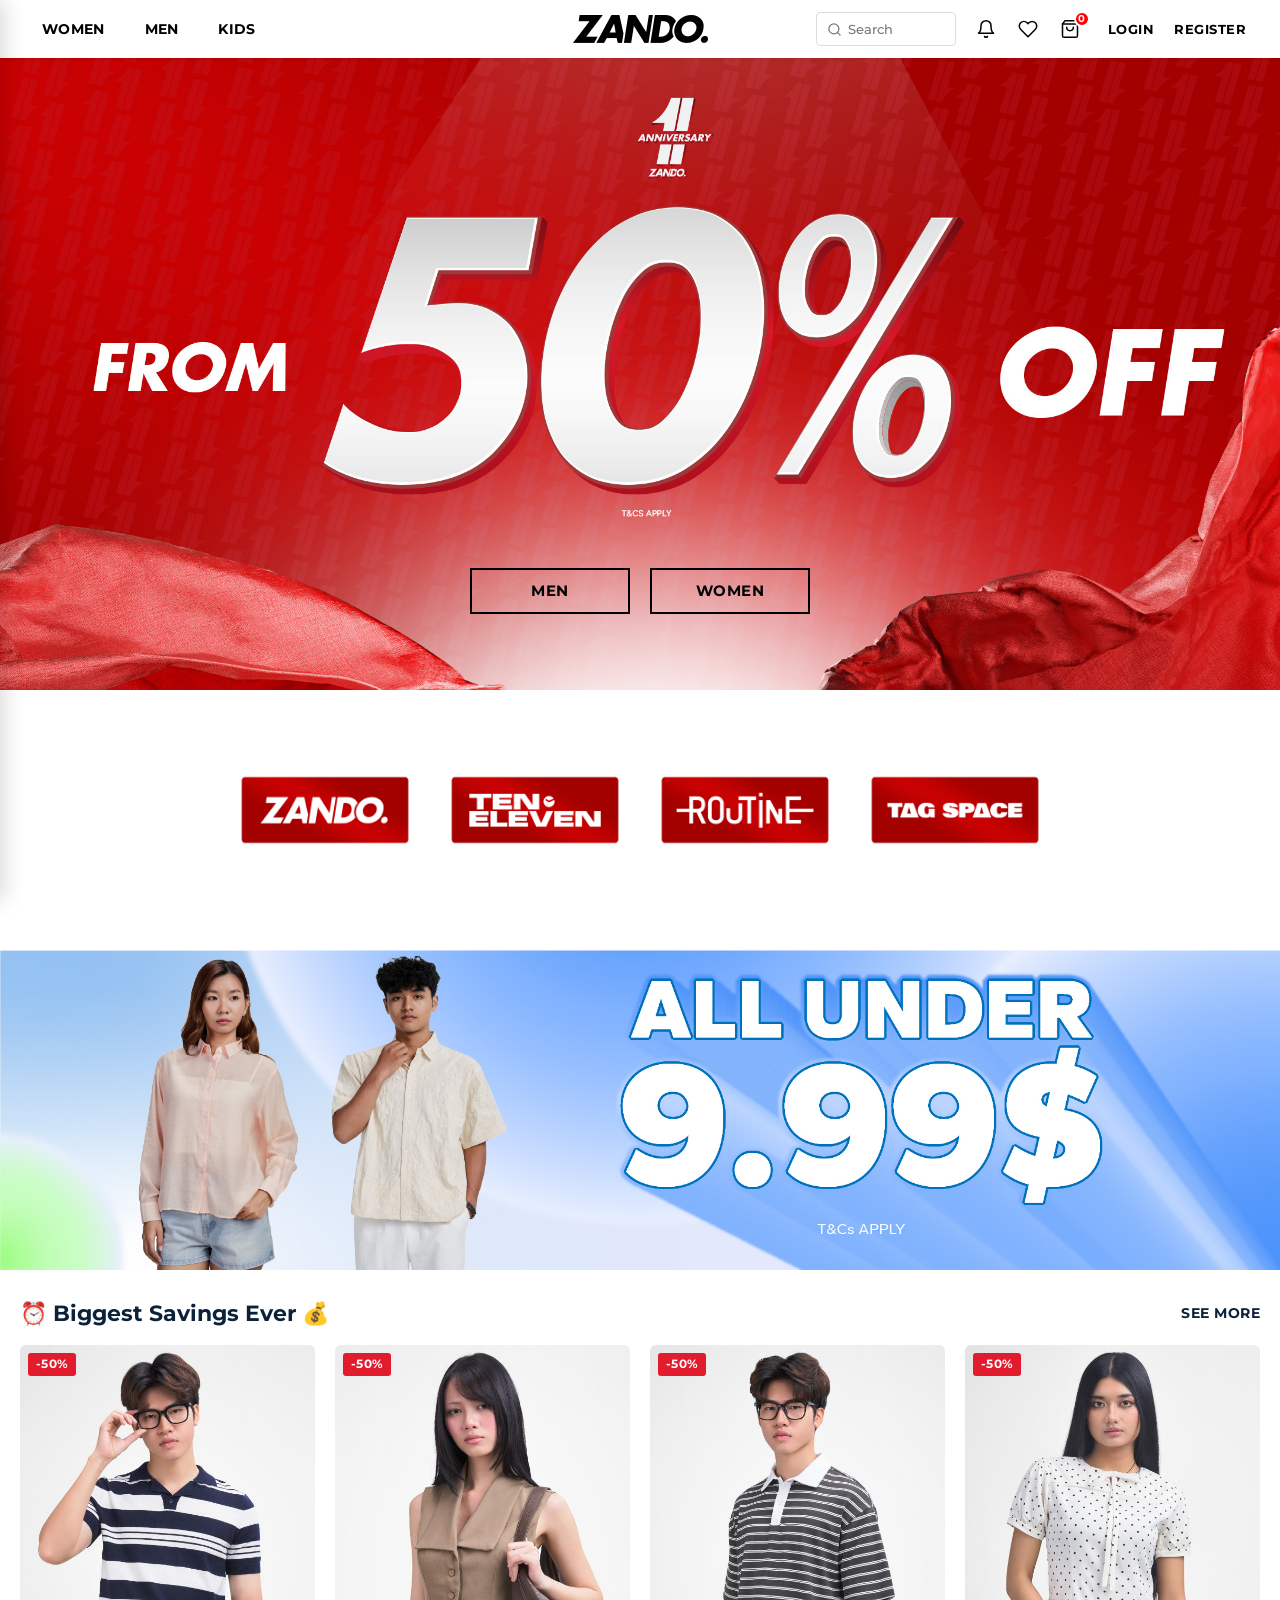
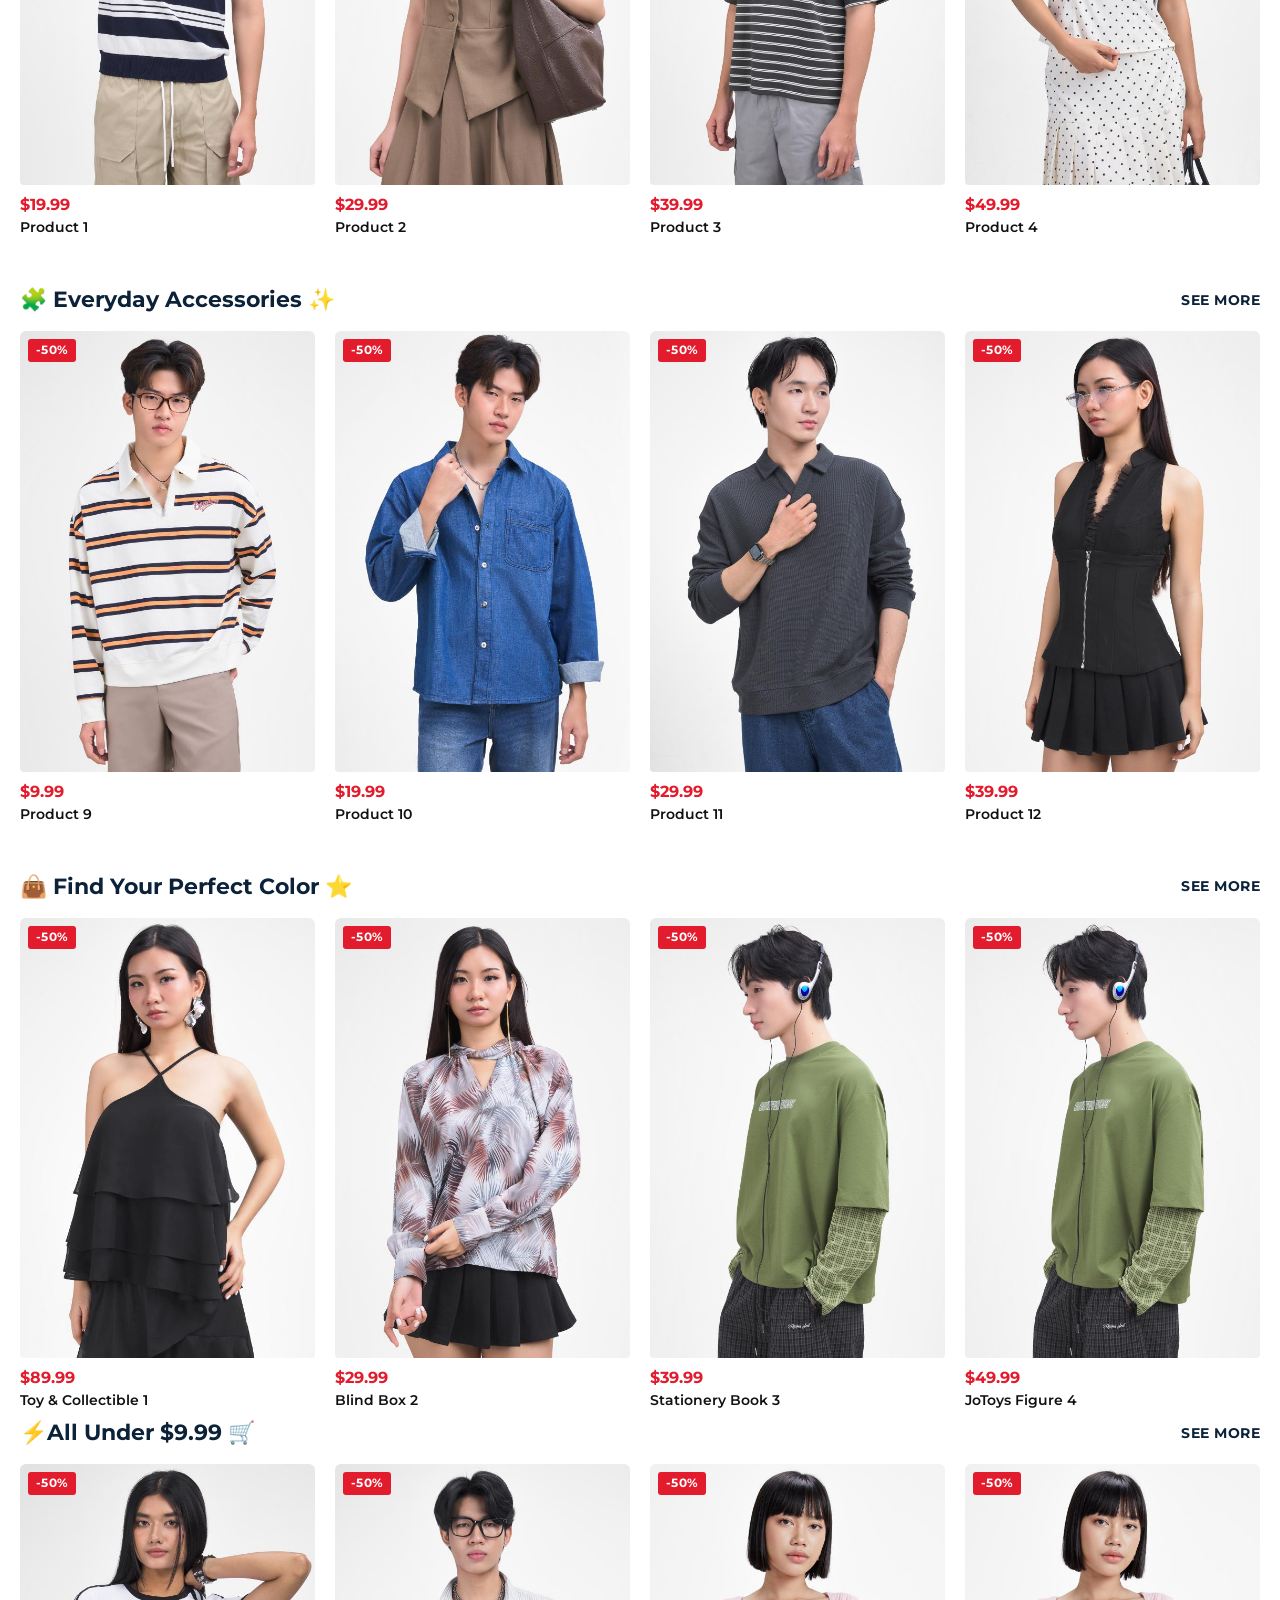
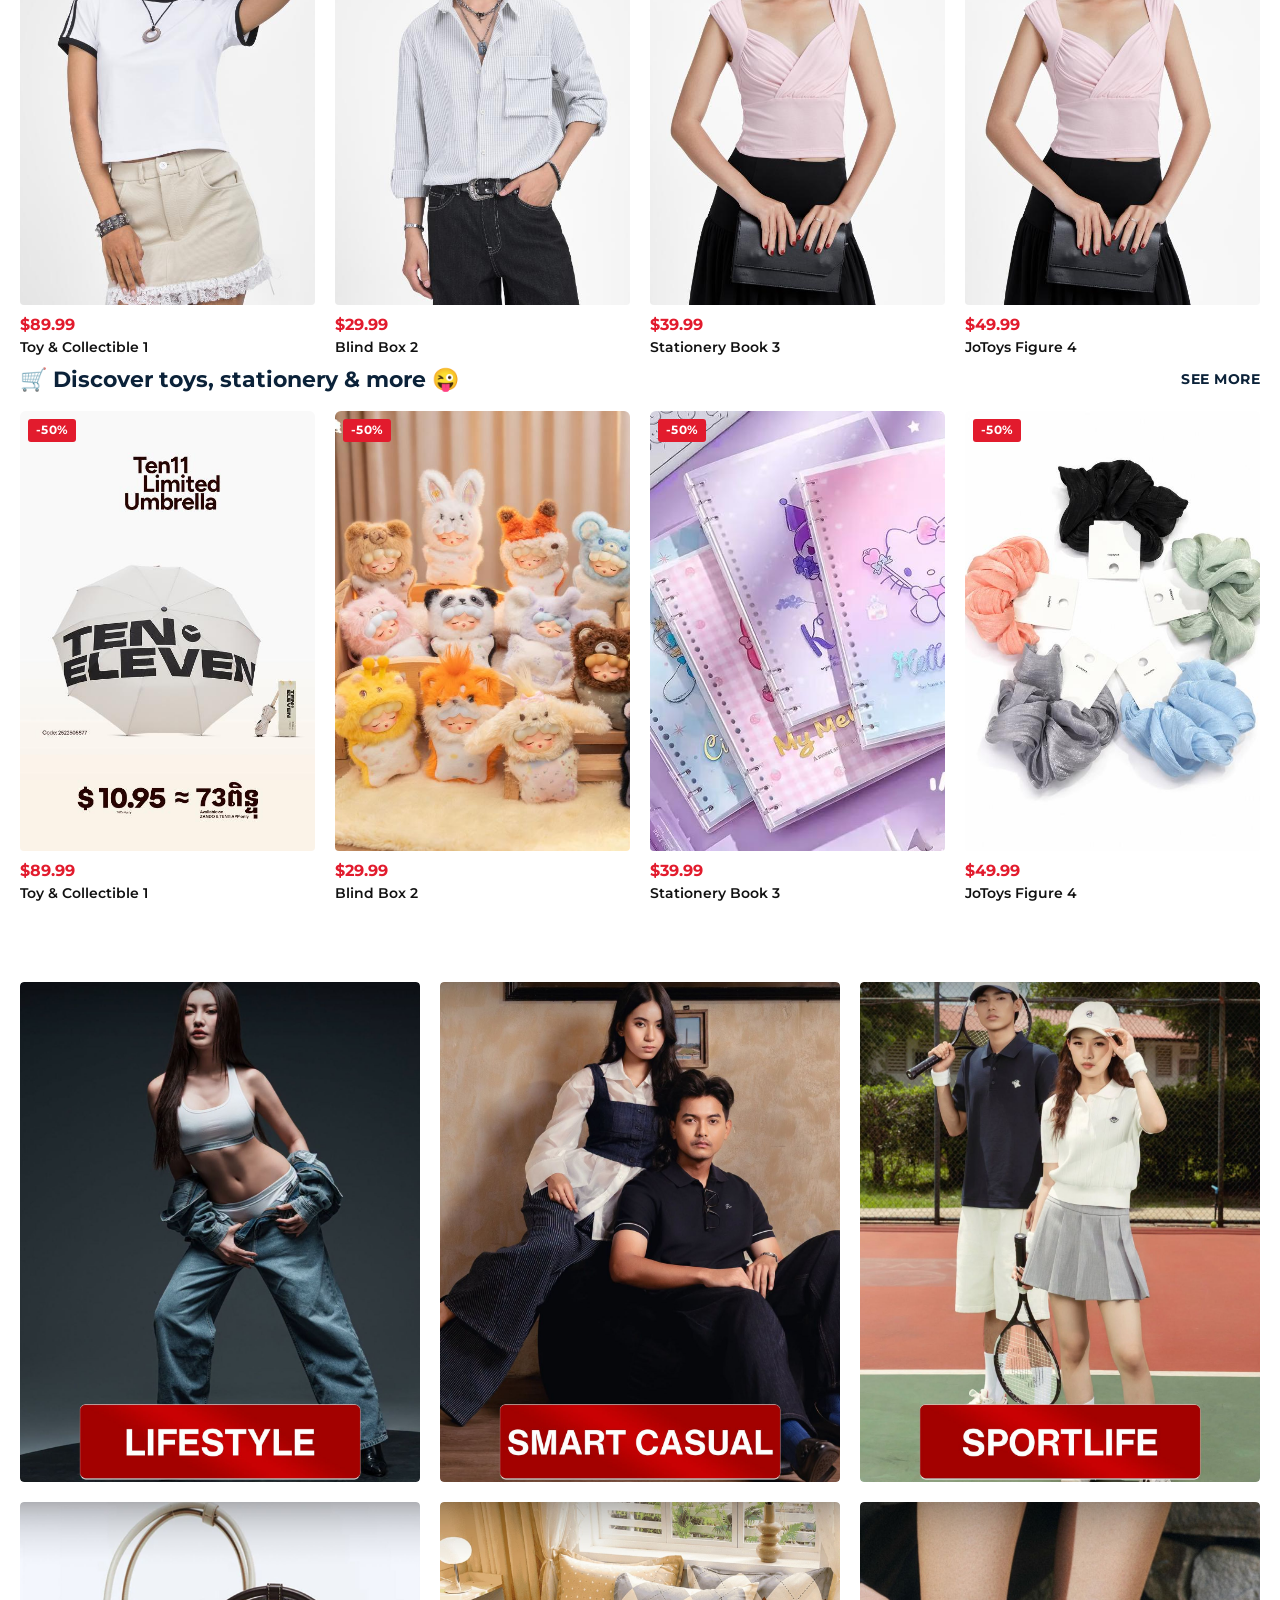
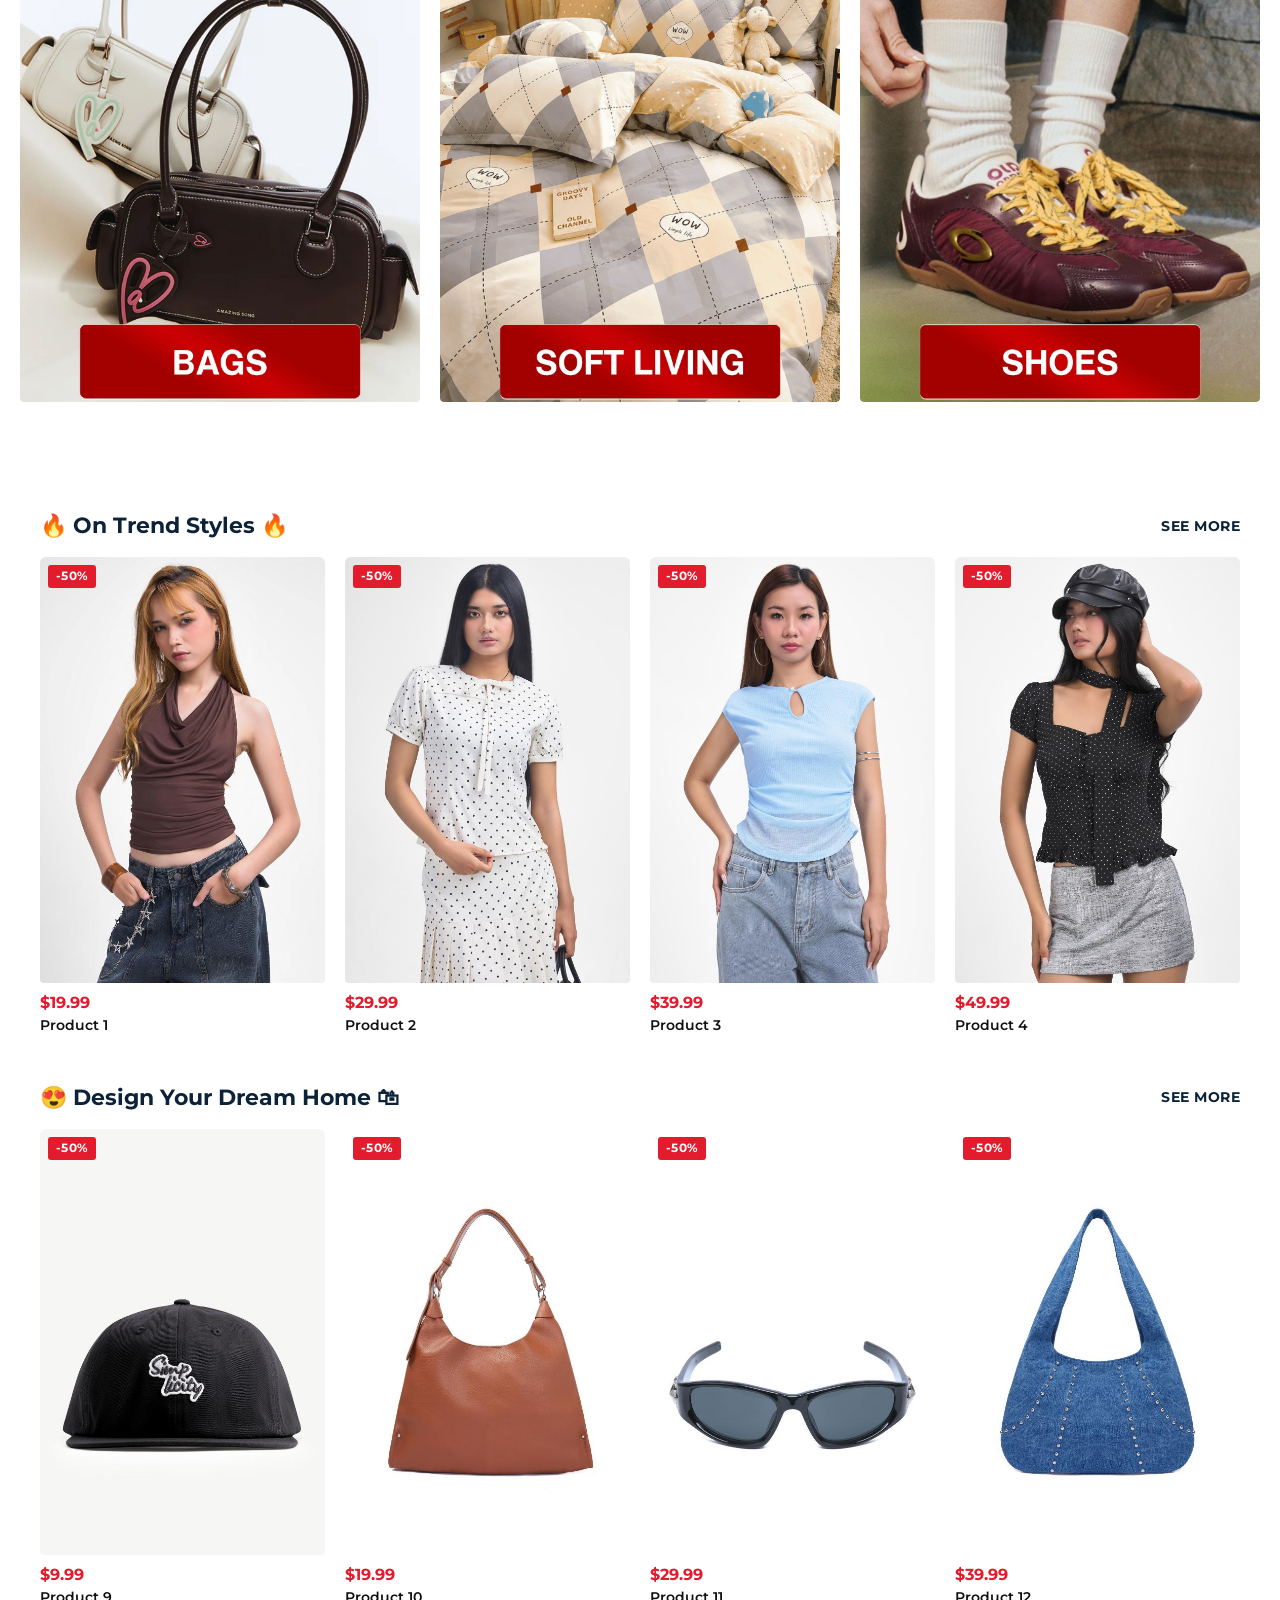
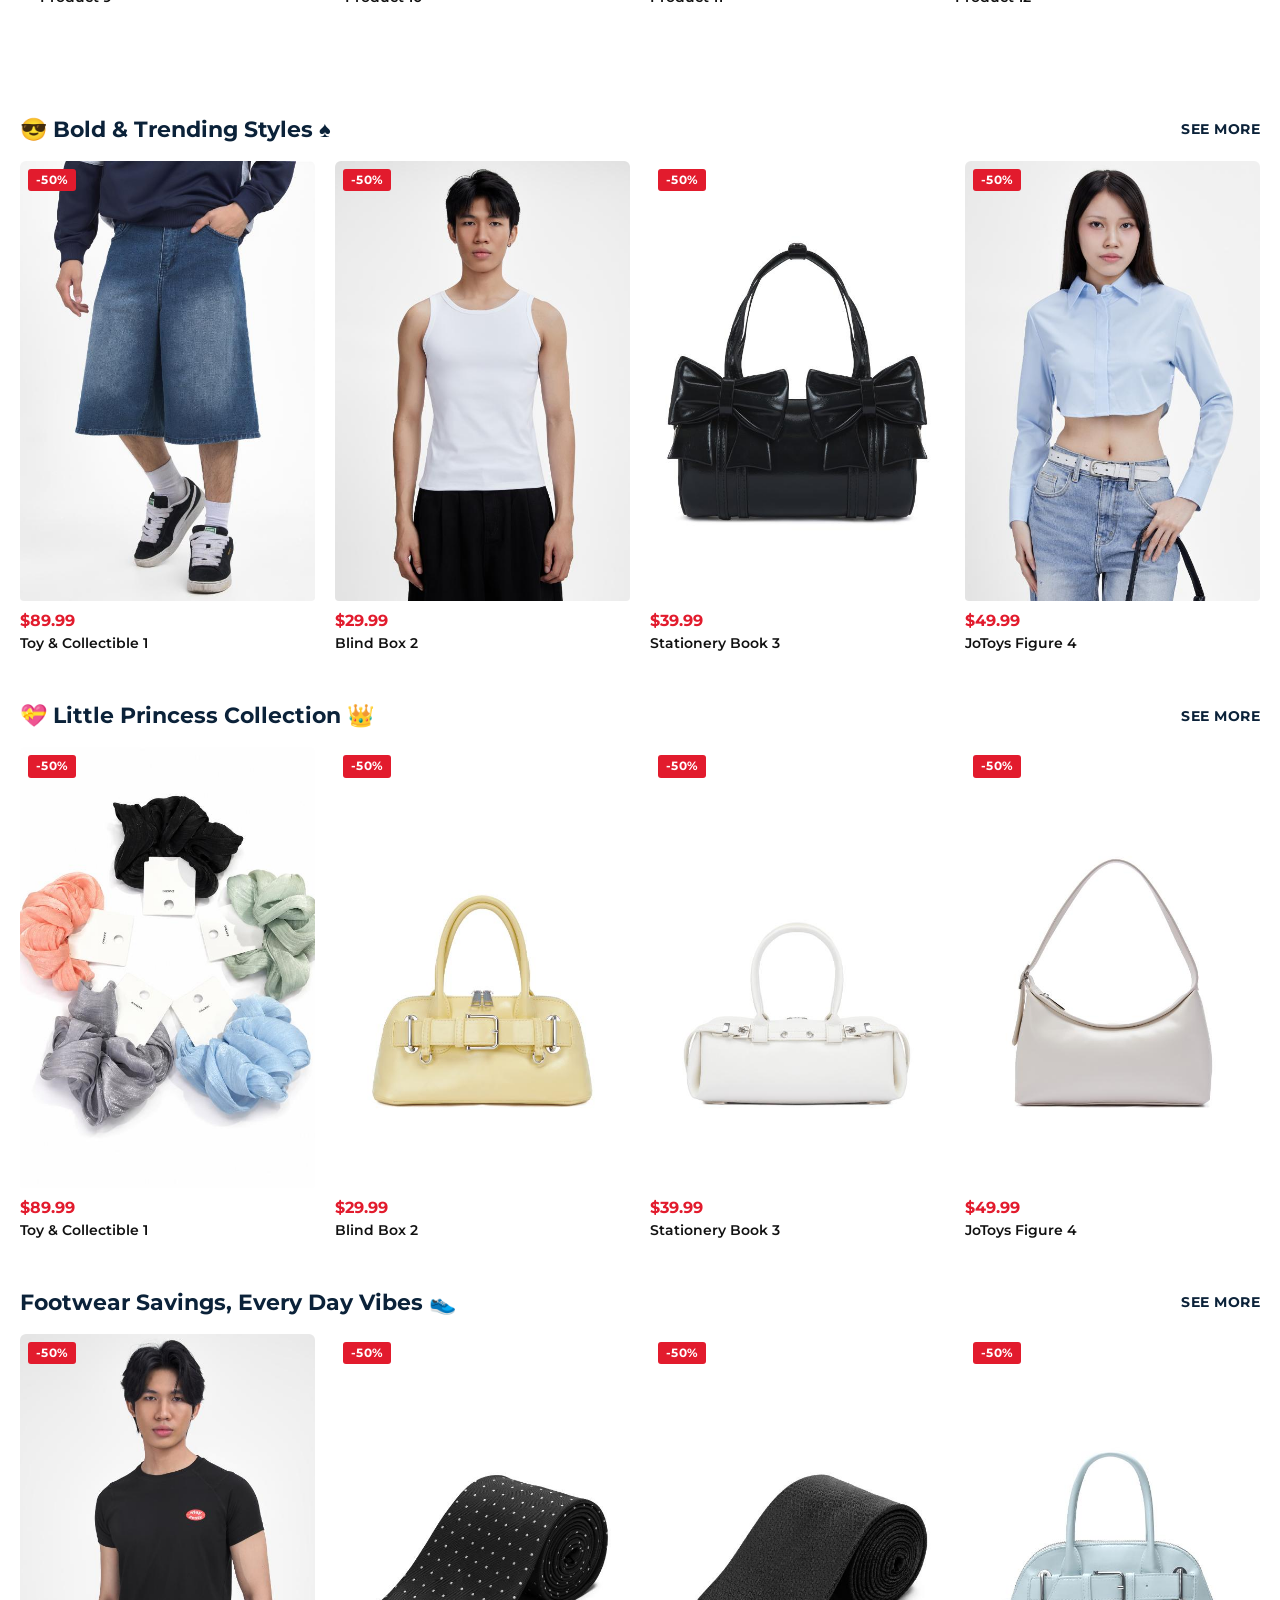
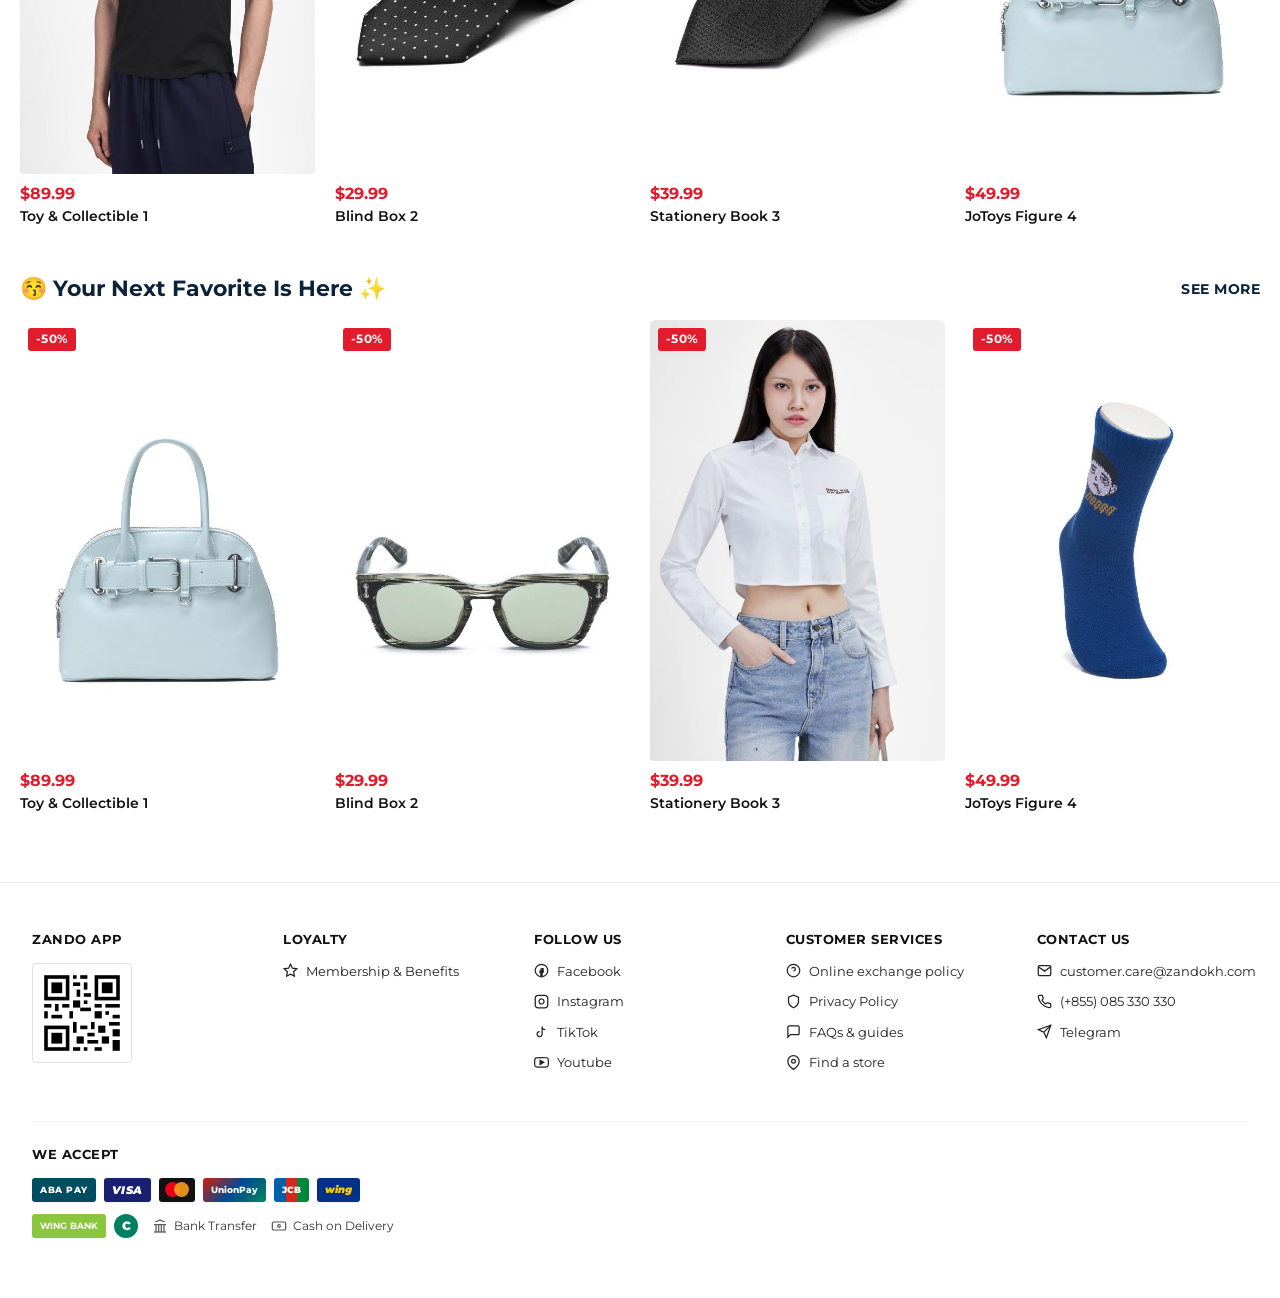
<file: index.html>
<!DOCTYPE html>
<html lang="en">

<head>
    <meta charset="UTF-8">
    <meta name="viewport" content="width=device-width, initial-scale=1.0">
    <title>ZENDO</title>
    <link rel="icon" href="./Src/assets/Img/Main.png" type="image/x-icon">
    <link rel="stylesheet" href="./Src/assets/Main CSS/Home.css">
</head>

<body>

    <!-- Hamburger Drawer -->
    <input type="checkbox" id="menu-toggle" class="menu-toggle-checkbox">
    <div class="drawer-overlay">
        <label for="menu-toggle" class="drawer-backdrop"></label>
    </div>
    <div class="nav-drawer">
        <div class="drawer-header">
            <img src="./Src/assets/Img/ZANDO-NEW-LOGO-2025.png" alt="Zando Logo" class="drawer-logo">
            <label for="menu-toggle" class="drawer-close-btn" aria-label="Close menu">
                <svg viewBox="0 0 24 24" fill="none" stroke="currentColor" stroke-width="2" stroke-linecap="round"
                    stroke-linejoin="round">
                    <line x1="18" y1="6" x2="6" y2="18"></line>
                </svg>
            </label>
        </div>
        <div class="drawer-content">
            <ul class="drawer-categories">
                <li><a href="./Src/Views/Zendo.html">WOMEN</a></li>
                <li><a href="./Src/Views/Routine.html">KIDS</a></li>
                <li><a href="./Src/Views/tagspace.html">Z.HOME</a></li>
                <li><a href="./Src/Views/Zendo.html">LIFESTYLE</a></li>
            </ul>
            <div class="drawer-divider"></div>
            <ul class="drawer-links">
                <li><a href="./Src/Views/Ten11.html">Trending Now</a></li>
                <li><a href="./Src/Views/Routine.html">Biggest Savings Ever</a></li>
            </ul>
            <div class="drawer-divider"></div>
            <div class="drawer-auth">
                <a href="./Src/Views/tagspace.html" class="drawer-btn-login">LOGIN</a>
            </div>
        </div>
    </div>

    <header id="siteHeader">
        <input type="checkbox" id="search-toggle" class="search-toggle-checkbox">
        <nav class="nav">
            <!-- Left: hamburger (mobile) + categories (desktop) -->
            <div class="nav-left">
                <label for="menu-toggle" class="hamburger-btn" aria-label="Open menu">
                    <svg viewBox="0 0 24 24" fill="none" stroke="currentColor" stroke-width="2.5" stroke-linecap="round"
                        stroke-linejoin="round">
                        <line x1="3" y1="6" x2="21" y2="6"></line>
                        <line x1="3" y1="12" x2="21" y2="12"></line>
                        <line x1="3" y1="18" x2="21" y2="18"></line>
                    </svg>
                </label>
                <ul class="nav-categories">
                    <li class="has-megamenu">
                        <a href="./Src/Views/Zendo.html" class="nav-link-women">WOMEN</a>
                        <div class="megamenu">
                            <div class="megamenu-container">
                                <!-- Column 1: New In -->
                                <div class="megamenu-col">
                                    <h4 class="megamenu-title">New In</h4>
                                    <ul class="megamenu-list">
                                        <li><a href="./Src/Views/Zendo.html" class="item-red">All</a></li>
                                        <li><a href="./Src/Views/Zendo.html" class="item-red">Beauty</a></li>
                                        <li><a href="./Src/Views/Zendo.html">Lifestyle</a></li>
                                        <li><a href="./Src/Views/Zendo.html">Smart Casual</a></li>
                                        <li><a href="./Src/Views/Zendo.html">New In Top</a></li>
                                        <li><a href="./Src/Views/Zendo.html">New In Bottom</a></li>
                                        <li><a href="./Src/Views/Zendo.html">New In Dress</a></li>
                                    </ul>
                                </div>

                                <div class="megamenu-col">
                                    <h4 class="megamenu-title">Clothing</h4>
                                    <ul class="megamenu-list">
                                        <li><a href="./Src/Views/Zendo.html">All</a></li>
                                        <li><a href="./Src/Views/Zendo.html">Top</a></li>
                                        <li><a href="./Src/Views/Zendo.html">Dresses</a></li>
                                        <li><a href="./Src/Views/Zendo.html">Polo Shirts</a></li>
                                        <li><a href="./Src/Views/Zendo.html">Shirts & Blouses</a></li>
                                        <li><a href="./Src/Views/Zendo.html">Jumpsuits</a></li>
                                        <li><a href="./Src/Views/Zendo.html">Blazers & Jackets</a></li>
                                        <li><a href="./Src/Views/Zendo.html">Vests & Cardigans</a></li>
                                        <li><a href="./Src/Views/Zendo.html">Hoodies & Sweatshirts</a></li>
                                        <li><a href="./Src/Views/Zendo.html">Skirts & Shorts</a></li>
                                        <li><a href="./Src/Views/Zendo.html">Trousers</a></li>
                                        <li><a href="./Src/Views/Zendo.html">Shorts</a></li>
                                        <li><a href="./Src/Views/Zendo.html">Jeans</a></li>
                                        <li><a href="./Src/Views/Zendo.html">Sleepwear</a></li>
                                        <li><a href="./Src/Views/Zendo.html">Undergarment</a></li>
                                    </ul>
                                </div>

                                <!-- Column 3: Accessories -->
                                <div class="megamenu-col">
                                    <h4 class="megamenu-title">Accessories</h4>
                                    <ul class="megamenu-list">
                                        <li><a href="./Src/Views/Zendo.html">All</a></li>
                                        <li><a href="./Src/Views/Zendo.html">Bags</a></li>
                                        <li><a href="./Src/Views/Zendo.html">Belts</a></li>
                                        <li><a href="./Src/Views/Zendo.html">Caps & Hats</a></li>
                                        <li><a href="./Src/Views/Zendo.html">Glasses</a></li>
                                        <li><a href="./Src/Views/Zendo.html">Merchandise</a></li>
                                        <li><a href="./Src/Views/Zendo.html">Hair Accessories</a></li>
                                    </ul>
                                </div>

                                <!-- Column 4: Shoes -->
                                <div class="megamenu-col">
                                    <h4 class="megamenu-title">Shoes</h4>
                                    <ul class="megamenu-list">
                                        <li><a href="./Src/Views/Zendo.html">Running Shoes</a></li>
                                        <li><a href="./Src/Views/Zendo.html">Heels</a></li>
                                        <li><a href="./Src/Views/Zendo.html">Sandals</a></li>
                                        <li><a href="./Src/Views/Zendo.html">Sneakers</a></li>
                                        <li><a href="./Src/Views/Zendo.html">Flats & Loafers</a></li>
                                        <li><a href="./Src/Views/Zendo.html">Socks</a></li>
                                    </ul>
                                </div>

                                <!-- Column 5: Shop by collection -->
                                <div class="megamenu-col">
                                    <h4 class="megamenu-title">Shop by collection</h4>
                                    <ul class="megamenu-list">
                                        <li><a href="./Src/Views/Zendo.html">CLOCK IT</a></li>
                                        <li><a href="./Src/Views/Zendo.html">Oxfit Atelier</a></li>
                                    </ul>
                                </div>

                                <!-- Column 6: SALE -->
                                <div class="megamenu-col">
                                    <h4 class="megamenu-title title-red">SALE</h4>
                                    <ul class="megamenu-list">
                                        <li><a href="./Src/Views/Zendo.html" class="item-red">Clothing</a></li>
                                        <li><a href="./Src/Views/Zendo.html" class="item-red">Accessories</a></li>
                                        <li><a href="./Src/Views/Zendo.html" class="item-red">Shoes</a></li>
                                        <li><a href="./Src/Views/Zendo.html" class="item-red">Shop by collection</a>
                                        </li>
                                    </ul>
                                </div>
                            </div>
                        </div>
                    </li>
                    <li class="has-megamenu">
                        <a href="./Src/Views/Ten11.html">MEN</a>
                        <div class="megamenu">
                            <div class="megamenu-container">
                                <!-- Column 1: New In -->
                                <div class="megamenu-col">
                                    <h4 class="megamenu-title">New In</h4>
                                    <ul class="megamenu-list">
                                        <li><a href="./Src/Views/Zendo.html" class="item-red">All</a></li>
                                        <li><a href="./Src/Views/Zendo.html" class="item-red">Beauty</a></li>
                                        <li><a href="./Src/Views/Zendo.html">Lifestyle</a></li>
                                        <li><a href="./Src/Views/Zendo.html">Smart Casual</a></li>
                                        <li><a href="./Src/Views/Zendo.html">New In Top</a></li>
                                        <li><a href="./Src/Views/Zendo.html">New In Bottom</a></li>
                                        <li><a href="./Src/Views/Zendo.html">New In Outerwear</a></li>
                                    </ul>
                                </div>

                                <div class="megamenu-col">
                                    <h4 class="megamenu-title">Clothing</h4>
                                    <ul class="megamenu-list">
                                        <li><a href="./Src/Views/Zendo.html">All</a></li>
                                        <li><a href="./Src/Views/Zendo.html">Shirts</a></li>
                                        <li><a href="./Src/Views/Zendo.html">T-Shirts</a></li>
                                        <li><a href="./Src/Views/Zendo.html">Polo Shirts</a></li>
                                        <li><a href="./Src/Views/Zendo.html">Blazers & Jackets</a></li>
                                        <li><a href="./Src/Views/Zendo.html">Vests & Cardigans</a></li>
                                        <li><a href="./Src/Views/Zendo.html">Hoodies & Sweatshirts</a></li>
                                        <li><a href="./Src/Views/Zendo.html">Sportswear</a></li>
                                        <li><a href="./Src/Views/Zendo.html">Pants & Sweatpants</a></li>
                                        <li><a href="./Src/Views/Zendo.html">Trousers</a></li>
                                        <li><a href="./Src/Views/Zendo.html">Shorts</a></li>
                                        <li><a href="./Src/Views/Zendo.html">Jeans</a></li>
                                        <li><a href="./Src/Views/Zendo.html">Boxers</a></li>
                                        <li><a href="./Src/Views/Zendo.html">Sleepwear</a></li>
                                    </ul>
                                </div>

                                <!-- Column 3: Accessories -->
                                <div class="megamenu-col">
                                    <h4 class="megamenu-title">Accessories</h4>
                                    <ul class="megamenu-list">
                                        <li><a href="./Src/Views/Zendo.html">All</a></li>
                                        <li><a href="./Src/Views/Zendo.html">Tie</a></li>
                                        <li><a href="./Src/Views/Zendo.html">Bags</a></li>
                                        <li><a href="./Src/Views/Zendo.html">Belts</a></li>
                                        <li><a href="./Src/Views/Zendo.html">Caps & Hats</a></li>
                                        <li><a href="./Src/Views/Zendo.html">Glasses</a></li>
                                        <li><a href="./Src/Views/Zendo.html">Merchandise</a></li>
                                    </ul>
                                </div>

                                <!-- Column 4: Shoes -->
                                <div class="megamenu-col">
                                    <h4 class="megamenu-title">Shoes</h4>
                                    <ul class="megamenu-list">
                                        <li><a href="./Src/Views/Zendo.html">Running Shoes</a></li>
                                        <li><a href="./Src/Views/Zendo.html">Sandals</a></li>
                                        <li><a href="./Src/Views/Zendo.html">Sneakers</a></li>
                                        <li><a href="./Src/Views/Zendo.html">Socks</a></li>
                                    </ul>
                                </div>
                                <!-- Column 5: Shop by collection -->
                                <div class="megamenu-col">
                                    <h4 class="megamenu-title">Shop by collection</h4>
                                    <ul class="megamenu-list">
                                        <li><a href="./Src/Views/Zendo.html">All</a></li>
                                        <li><a href="./Src/Views/Zendo.html">CLOCK IT</a></li>
                                        <li><a href="./Src/Views/Zendo.html">Through The Mist</a></li>
                                    </ul>
                                </div>

                                <!-- Column 6: SALE -->
                                <div class="megamenu-col">
                                    <h4 class="megamenu-title title-red">SALE</h4>
                                    <ul class="megamenu-list">
                                        <li><a href="./Src/Views/Zendo.html" class="item-red">Clothing</a></li>
                                        <li><a href="./Src/Views/Zendo.html" class="item-red">Accessories</a></li>
                                        <li><a href="./Src/Views/Zendo.html" class="item-red">Shoes</a></li>
                                        <li><a href="./Src/Views/Zendo.html" class="item-red">Shop by collection</a>
                                        </li>
                                    </ul>
                                </div>
                            </div>
                        </div>
                    </li>

                    <!-- KIDS -->
                    <li class="has-megamenu">
                        <a href="./Src/Views/Zendo.html">KIDS</a>
                        <div class="megamenu">
                            <div class="megamenu-container">
                                <!-- Column 1: Boys -->
                                <div class="megamenu-col">
                                    <h4 class="megamenu-title">Boys</h4>
                                    <ul class="megamenu-list">
                                        <li><a href="./Src/Views/Zendo.html">All</a></li>
                                        <li><a href="./Src/Views/Zendo.html">Clothing</a></li>
                                        <li><a href="./Src/Views/Zendo.html">Shoes</a></li>
                                        <li><a href="./Src/Views/Zendo.html" class="item-red">SALE</a></li>
                                    </ul>
                                </div>

                                <!-- Column 2: Girls -->
                                <div class="megamenu-col">
                                    <h4 class="megamenu-title">Girls</h4>
                                    <ul class="megamenu-list">
                                        <li><a href="./Src/Views/Zendo.html">All</a></li>
                                        <li><a href="./Src/Views/Zendo.html">Hair Accessories</a></li>
                                        <li><a href="./Src/Views/Zendo.html">Clothing</a></li>
                                        <li><a href="./Src/Views/Zendo.html">Accessories</a></li>
                                        <li><a href="./Src/Views/Zendo.html">Shoes</a></li>
                                        <li><a href="./Src/Views/Zendo.html" class="item-red">SALE</a></li>
                                    </ul>
                                </div>
                            </div>
                        </div>
                    </li>
                </ul>
            </div>

            <!-- Center: Logo -->
            <div class="nav-center">
                <a href="#"><img src="./Src/assets/Img/ZANDO-NEW-LOGO-2025.png" alt="ZANDO"></a>
            </div>

            <!-- Right: search + icons -->
            <div class="nav-right">
                <div class="Search" id="searchTrigger">
                    <label for="search-toggle" class="search-trigger-label" aria-label="Open search">
                        <svg class="search-icon" viewBox="0 0 24 24" fill="none" stroke="currentColor" stroke-width="2"
                            stroke-linecap="round" stroke-linejoin="round">
                            <circle cx="11" cy="11" r="8"></circle>
                            <line x1="21" y1="21" x2="16.65" y2="16.65"></line>
                        </svg>
                        <span class="search-text-placeholder">Search</span>
                    </label>
                </div>

                <div class="nav-icons">
                    <div class="notifications">
                        <a href="./Src/Views/Zendo.html">
                            <svg viewBox="0 0 24 24" fill="none" stroke="currentColor" stroke-width="2"
                                stroke-linecap="round" stroke-linejoin="round">
                                <path d="M18 8A6 6 0 0 0 6 8c0 7-3 9-3 9h18s-3-2-3-9"></path>
                                <path d="M13.73 21a2 2 0 0 1-3.46 0"></path>
                            </svg>
                        </a>
                    </div>
                    <div class="Wishlist">
                        <a href="./Src/Views/Zendo.html">
                            <svg viewBox="0 0 24 24" fill="none" stroke="currentColor" stroke-width="2"
                                stroke-linecap="round" stroke-linejoin="round">
                                <path
                                    d="M20.84 4.61a5.5 5.5 0 0 0-7.78 0L12 5.67l-1.06-1.06a5.5 5.5 0 0 0-7.78 7.78l1.06 1.06L12 21.23l7.78-7.78 1.06-1.06a5.5 5.5 0 0 0 0-7.78z">
                                </path>
                            </svg>
                        </a>
                    </div>
                    <div class="Order">
                        <a href="./Src/Views/Zendo.html">
                            <svg viewBox="0 0 24 24" fill="none" stroke="currentColor" stroke-width="2"
                                stroke-linecap="round" stroke-linejoin="round">
                                <path d="M6 2L3 6v14a2 2 0 0 0 2 2h14a2 2 0 0 0 2-2V6l-3-4z"></path>
                                <line x1="3" y1="6" x2="21" y2="6"></line>
                                <path d="M16 10a4 4 0 0 1-8 0"></path>
                            </svg>
                            <span class="badge">0</span>
                        </a>
                    </div>
                    <div class="User">
                        <a href="./Src/Views/Zendo.html">LOGIN</a>
                        <a href="./Src/Views/Zendo.html">REGISTER</a>
                    </div>
                </div>
            </div>
        </nav>

        <!-- Full-width Search Overlay Bar -->
        <div class="search-overlay-bar" id="searchOverlayBar">
            <div class="search-overlay-container">
                <div class="search-input-wrapper">
                    <input type="text" class="search-overlay-input" id="searchOverlayInput"
                        placeholder="What are you searching for?" autocomplete="off">
                    <div class="search-overlay-actions">
                        <button type="button" class="search-overlay-btn search-submit-btn" aria-label="Submit search">
                            <svg viewBox="0 0 24 24" fill="none" stroke="currentColor" stroke-width="2"
                                stroke-linecap="round" stroke-linejoin="round">
                                <circle cx="11" cy="11" r="8"></circle>
                                <line x1="21" y1="21" x2="16.65" y2="16.65"></line>
                            </svg>
                        </button>
                        <label for="search-toggle" class="search-overlay-btn search-close-btn" id="searchCloseBtn"
                            aria-label="Close search">
                            <svg viewBox="0 0 24 24" fill="none" stroke="currentColor" stroke-width="2"
                                stroke-linecap="round" stroke-linejoin="round">
                                <line x1="18" y1="6" x2="6" y2="18"></line>
                                <line x1="6" y1="6" x2="18" y2="18"></line>
                            </svg>
                        </label>
                    </div>
                </div>
            </div>
        </div>
    </header>
    <div class="content">
        <div id="Img-Main-Container">
            <img src="./Src/assets/Img/11Years_Main_ZANDO_2160x1066.jpg" alt="Main Image">

            <div id="btn-container">
                <button>MEN</button>
                <button>WOMEN</button>
            </div>
        </div>

        <input type="radio" name="brand-slide" id="brand-slide-1" class="hidden-radio" checked>
        <input type="radio" name="brand-slide" id="brand-slide-2" class="hidden-radio">
        <input type="radio" name="brand-slide" id="brand-slide-3" class="hidden-radio">

        <div class="brands-slider-wrapper">
            <div id="Img-Container">
                <div class="img-container">
                    <a href="./Src/Views/Zendo.html">
                        <img src="./Src/assets/Img/Zando_Web.png" alt="Image 1">
                    </a>
                </div>

                <div class="img-container">
                    <a href="./Src/Views/Ten11.html">
                        <img src="./Src/assets/Img/Ten11_Web.png" alt="Image 2">
                    </a>
                </div>

                <div class="img-container">
                    <a href="./Src/Views/Routine.html">
                        <img src="./Src/assets/Img/Routine_Web.png" alt="Image 3">
                    </a>
                </div>

                <div class="img-container">
                    <a href="./Src/Views/tagspace.html">
                        <img src="./Src/assets/Img/TagSpace_Web.png" alt="Image 4">
                    </a>
                </div>
            </div>
        </div>

        <div class="slider-container">
            <div class="slider-track">
                <a href="./index.html">
                    <img src="./Src/assets/Img/All_under_9-99_Cat_2160x543-100.jpg" alt="Loop Image 1">
                </a>

                <a href="./Src/Views/Zendo.html">
                    <img src="./Src/assets/Img/Main_ZANDO_2160x543.jpg" alt="Loop Image 1">
                </a>

                <a href="./Src/Views/Zendo.html">
                    <img src="./Src/assets/Img/updated size.jpg" alt="Loop Image 1">
                </a>

                <a href="./Src/Views/Zendo.html">
                    <img src="./Src/assets/Img/Voucher_cat(2160x543).jpg" alt="Loop Image 1">
                </a>

                <a href="./Src/Views/Zendo.html">
                    <img src="./Src/assets/Img/Web(2160x543).jpg" alt="Loop Image 1">
                </a>
            </div>
        </div>

        <div class="products">
            <div id="Biggest-Savings-Ever" class="product-section">
                <div class="section-header">
                    <h2>⏰ Biggest Savings Ever 💰</h2>
                    <a href="./Src/Views/Zendo.html">SEE MORE</a>
                </div>

                <div class="product-grid">
                    <a href="./Src/Views/Zendo.html" class="product">
                        <span class="discount-label">-50%</span>
                        <img src="./Src/assets/Img/clothes/PTAK0083-cr-450x672.jpg" alt="Product 1">
                        <p>$19.99</p>
                        <h3>Product 1</h3>
                    </a>

                    <a href="./Src/Views/Zendo.html" class="product">
                        <span class="discount-label">-50%</span>
                        <img src="./Src/assets/Img/clothes/PTAK0232-cr-450x672.jpg" alt="Product 2">
                        <p>$29.99</p>
                        <h3>Product 2</h3>
                    </a>

                    <a href="./Src/Views/Zendo.html" class="product">
                        <span class="discount-label">-50%</span>
                        <img src="./Src/assets/Img/clothes/PTAK0072-cr-450x672.jpg" alt="Product 3">
                        <p>$39.99</p>
                        <h3>Product 3</h3>
                    </a>

                    <a href="./Src/Views/Zendo.html" class="product">
                        <span class="discount-label">-50%</span>
                        <img src="./Src/assets/Img/clothes/STU_1758-cr-450x672-1.jpg" alt="Product 4">
                        <p>$49.99</p>
                        <h3>Product 4</h3>
                    </a>
                </div>
            </div>

            <div id="Everyday-Accessories" class="product-section">
                <div class="section-header">
                    <h2>🧩 Everyday Accessories ✨</h2>
                    <a href="./Src/Views/Zendo.html">SEE MORE</a>
                </div>

                <div class="product-grid">
                    <a href="./Src/Views/Zendo.html" class="product">
                        <span class="discount-label">-50%</span>
                        <img src="./Src/assets/Img/clothes/PTAK0089-cr-450x672.jpg" alt="Product 9">
                        <p>$9.99</p>
                        <h3>Product 9</h3>
                    </a>

                    <a href="./Src/Views/Zendo.html" class="product">
                        <span class="discount-label">-50%</span>
                        <img src="./Src/assets/Img/clothes/PTAK0099-cr-450x672.jpg" alt="Product 10">
                        <p>$19.99</p>
                        <h3>Product 10</h3>
                    </a>

                    <a href="./Src/Views/Zendo.html" class="product">
                        <span class="discount-label">-50%</span>
                        <img src="./Src/assets/Img/clothes/PTAK0200-cr-450x672.jpg" alt="Product 11">
                        <p>$29.99</p>
                        <h3>Product 11</h3>
                    </a>

                    <a href="./Src/Views/Zendo.html" class="product">
                        <span class="discount-label">-50%</span>
                        <img src="./Src/assets/Img/clothes/PTAK0329-cr-450x672.jpg" alt="Product 12">
                        <p>$39.99</p>
                        <h3>Product 12</h3>
                    </a>
                </div>
            </div>

            <div id="Discover-toys" class="product-section">
                <div class="section-header">
                    <h2>👜 Find Your Perfect Color ⭐️</h2>
                    <a href="./Src/Views/Zendo.html">SEE MORE</a>
                </div>

                <div class="product-grid">
                    <a href="./Src/Views/Zendo.html" class="product">
                        <span class="discount-label">-50%</span>
                        <img src="./Src/assets/Img/clothes/PTAK0463-cr-450x672.jpg" alt="Toy 1">
                        <p>$89.99</p>
                        <h3>Toy & Collectible 1</h3>
                    </a>

                    <a href="./Src/Views/Zendo.html" class="product">
                        <span class="discount-label">-50%</span>
                        <img src="./Src/assets/Img/clothes/PTAK0493-cr-450x672.jpg" alt="Blind Box 2">
                        <p>$29.99</p>
                        <h3>Blind Box 2</h3>
                    </a>

                    <a href="./Src/Views/Zendo.html" class="product">
                        <span class="discount-label">-50%</span>
                        <img src="./Src/assets/Img/clothes/PTAK1148-cr-450x672-1.jpg" alt="Stationery Book 3">
                        <p>$39.99</p>
                        <h3>Stationery Book 3</h3>
                    </a>

                    <a href="./Src/Views/Zendo.html" class="product">
                        <span class="discount-label">-50%</span>
                        <img src="./Src/assets/Img/clothes/PTAK1148-cr-450x672.jpg" alt="JoToys Figure 4">
                        <p>$49.99</p>
                        <h3>JoToys Figure 4</h3>
                    </a>
                </div>

                <div id="Discover-toys" class="product-section">
                    <div class="section-header">
                        <h2>⚡All Under $9.99 🛒</h2>
                        <a href="./Src/Views/Zendo.html">SEE MORE</a>
                    </div>

                    <div class="product-grid">
                        <a href="./Src/Views/Zendo.html" class="product">
                            <span class="discount-label">-50%</span>
                            <img src="./Src/assets/Img/clothes/PTAK5648-cr-450x672.jpg" alt="Toy 1">
                            <p>$89.99</p>
                            <h3>Toy & Collectible 1</h3>
                        </a>

                        <a href="./Src/Views/Zendo.html" class="product">
                            <span class="discount-label">-50%</span>
                            <img src="./Src/assets/Img/clothes/PTAK6547-cr-450x672.jpg" alt="Blind Box 2">
                            <p>$29.99</p>
                            <h3>Blind Box 2</h3>
                        </a>

                        <a href="./Src/Views/Zendo.html" class="product">
                            <span class="discount-label">-50%</span>
                            <img src="./Src/assets/Img/clothes/ZANDO14.08.20256780-cr-450x672-1.jpg"
                                alt="Stationery Book 3">
                            <p>$39.99</p>
                            <h3>Stationery Book 3</h3>
                        </a>

                        <a href="./Src/Views/Zendo.html" class="product">
                            <span class="discount-label">-50%</span>
                            <img src="./Src/assets/Img/clothes/ZANDO14.08.20256780-cr-450x672.jpg"
                                alt="JoToys Figure 4">
                            <p>$49.99</p>
                            <h3>JoToys Figure 4</h3>
                        </a>
                    </div>
                </div>

                <div id="Discover-toys" class="product-section">
                    <div class="section-header">
                        <h2>🛒 Discover toys, stationery & more 😜</h2>
                        <a href="./Src/Views/Zendo.html">SEE MORE</a>
                    </div>

                    <div class="product-grid">
                        <a href="./Src/Views/Zendo.html" class="product">
                            <span class="discount-label">-50%</span>
                            <img src="./Src/assets/Img/clothes/3-cr-450x672.jpg" alt="Toy 1">
                            <p>$89.99</p>
                            <h3>Toy & Collectible 1</h3>
                        </a>

                        <a href="./Src/Views/Zendo.html" class="product">
                            <span class="discount-label">-50%</span>
                            <img src="./Src/assets/Img/clothes/JOTOYS (1)-cr-450x672.jpg" alt="Blind Box 2">
                            <p>$29.99</p>
                            <h3>Blind Box 2</h3>
                        </a>

                        <a href="./Src/Views/Zendo.html" class="product">
                            <span class="discount-label">-50%</span>
                            <img src="./Src/assets/Img/clothes/Book (4)-cr-450x672.jpg" alt="Stationery Book 3">
                            <p>$39.99</p>
                            <h3>Stationery Book 3</h3>
                        </a>

                        <a href="./Src/Views/Zendo.html" class="product">
                            <span class="discount-label">-50%</span>
                            <img src="./Src/assets/Img/clothes/15225111242_1-cr-450x672.jpg" alt="JoToys Figure 4">
                            <p>$49.99</p>
                            <h3>JoToys Figure 4</h3>
                        </a>
                    </div>
                </div>
            </div>

            <div id="category-grid">
                <a href="./Src/Views/Zendo.html" class="category-card">
                    <img src="./Src/assets/Img/clothes/1.jpg" alt="Lifestyle" class="category-image">
                </a>

                <a href="./Src/Views/Zendo.html" class="category-card">
                    <img src="./Src/assets/Img/clothes/2.jpg" alt="Sportlife" class="category-image">
                </a>

                <a href="./Src/Views/Zendo.html" class="category-card">
                    <img src="./Src/assets/Img/clothes/3.jpg" alt="Smart Casual" class="category-image">
                </a>

                <a href="./Src/Views/Zendo.html" class="category-card">
                    <img src="./Src/assets/Img/clothes/4.jpg" alt="Bags" class="category-image">
                </a>

                <a href="./Src/Views/Zendo.html" class="category-card">
                    <img src="./Src/assets/Img/clothes/5.jpg" alt="Soft Living" class="category-image">
                </a>

                <a href="./Src/Views/Zendo.html" class="category-card">
                    <img src="./Src/assets/Img/clothes/6.jpg" alt="Shoes" class="category-image">
                </a>
            </div>

            <div class="products">
                <div id="Biggest-Savings-Ever" class="product-section">
                    <div class="section-header">
                        <h2>🔥 On Trend Styles 🔥</h2>
                        <a href="./Src/Views/Zendo.html">SEE MORE</a>
                    </div>

                    <div class="product-grid">
                        <a href="./Src/Views/Zendo.html" class="product">
                            <span class="discount-label">-50%</span>
                            <img src="./Src/assets/Img/clothes/STU_1285-cr-450x672.jpg" alt="Product 1">
                            <p>$19.99</p>
                            <h3>Product 1</h3>
                        </a>

                        <a href="./Src/Views/Zendo.html" class="product">
                            <span class="discount-label">-50%</span>
                            <img src="./Src/assets/Img/clothes/STU_1758-cr-450x672.jpg" alt="Product 2">
                            <p>$29.99</p>
                            <h3>Product 2</h3>
                        </a>

                        <a href="./Src/Views/Zendo.html" class="product">
                            <span class="discount-label">-50%</span>
                            <img src="./Src/assets/Img/clothes/STU_2210-cr-450x672.jpg" alt="Product 3">
                            <p>$39.99</p>
                            <h3>Product 3</h3>
                        </a>

                        <a href="./Src/Views/Zendo.html" class="product">
                            <span class="discount-label">-50%</span>
                            <img src="./Src/assets/Img/clothes/STU_2707-cr-450x672.jpg" alt="Product 4">
                            <p>$49.99</p>
                            <h3>Product 4</h3>
                        </a>
                    </div>
                </div>

                <div id="Everyday-Accessories" class="product-section">
                    <div class="section-header">
                        <h2>😍 Design Your Dream Home 🛍</h2>
                        <a href="./Src/Views/Zendo.html">SEE MORE</a>
                    </div>

                    <div class="product-grid">
                        <a href="./Src/Views/Zendo.html" class="product">
                            <span class="discount-label">-50%</span>
                            <img src="./Src/assets/Img/clothes/10S26CAP012 - BLACK (2)-cr-450x672.jpg" alt="Product 9">
                            <p>$9.99</p>
                            <h3>Product 9</h3>
                        </a>

                        <a href="./Src/Views/Zendo.html" class="product">
                            <span class="discount-label">-50%</span>
                            <img src="./Src/assets/Img/clothes/ZD__9502 - Copy-cr-450x672.jpg" alt="Product 10">
                            <p>$19.99</p>
                            <h3>Product 10</h3>
                        </a>

                        <a href="./Src/Views/Zendo.html" class="product">
                            <span class="discount-label">-50%</span>
                            <img src="./Src/assets/Img/clothes/TAKK0190-cr-450x672.jpg" alt="Product 11">
                            <p>$29.99</p>
                            <h3>Product 11</h3>
                        </a>

                        <a href="./Src/Views/Zendo.html" class="product">
                            <span class="discount-label">-50%</span>
                            <img src="./Src/assets/Img/clothes/ZD__9506-cr-450x672.jpg" alt="Product 12">
                            <p>$39.99</p>
                            <h3>Product 12</h3>
                        </a>
                    </div>
                </div>
            </div>

            <div class="product-section">
                <div class="section-header">
                    <h2>😎 Bold & Trending Styles ♠️</h2>
                    <a href="./Src/Views/Zendo.html">SEE MORE</a>
                </div>

                <div class="product-grid">
                    <a href="./Src/Views/Zendo.html" class="product">
                        <span class="discount-label">-50%</span>
                        <img src="./Src/assets/Img/clothes/ZD__0314-cr-450x672.jpg" alt="Product 1">
                        <p>$89.99</p>
                        <h3>Toy & Collectible 1</h3>
                    </a>

                    <a href="./Src/Views/Zendo.html" class="product">
                        <span class="discount-label">-50%</span>
                        <img src="./Src/assets/Img/clothes/ZD__1481-cr-450x672.jpg" alt="Product 2">
                        <p>$29.99</p>
                        <h3>Blind Box 2</h3>
                    </a>

                    <a href="./Src/Views/Zendo.html" class="product">
                        <span class="discount-label">-50%</span>
                        <img src="./Src/assets/Img/clothes/ZD__1903-cr-450x672.jpg" alt="Product 3">
                        <p>$39.99</p>
                        <h3>Stationery Book 3</h3>
                    </a>

                    <a href="./Src/Views/Zendo.html" class="product">
                        <span class="discount-label">-50%</span>
                        <img src="./Src/assets/Img/clothes/ZD__2703-cr-450x672.jpg" alt="Product 4">
                        <p>$49.99</p>
                        <h3>JoToys Figure 4</h3>
                    </a>
                </div>
            </div>

            <div class="product-section">
                <div class="section-header">
                    <h2>💝 Little Princess Collection 👑</h2>
                    <a href="./Src/Views/Zendo.html">SEE MORE</a>
                </div>

                <div class="product-grid">
                    <a href="./Src/Views/Zendo.html" class="product">
                        <span class="discount-label">-50%</span>
                        <img src="./Src/assets/Img/clothes/15225111242_1-cr-450x672-1.jpg" alt="Product 1">
                        <p>$89.99</p>
                        <h3>Toy & Collectible 1</h3>
                    </a>

                    <a href="./Src/Views/Zendo.html" class="product">
                        <span class="discount-label">-50%</span>
                        <img src="./Src/assets/Img/clothes/ZD__9519-cr-450x672.jpg" alt="Product 2">
                        <p>$29.99</p>
                        <h3>Blind Box 2</h3>
                    </a>

                    <a href="./Src/Views/Zendo.html" class="product">
                        <span class="discount-label">-50%</span>
                        <img src="./Src/assets/Img/clothes/ZD__9530-cr-450x672.jpg" alt="Product 3">
                        <p>$39.99</p>
                        <h3>Stationery Book 3</h3>
                    </a>

                    <a href="./Src/Views/Zendo.html" class="product">
                        <span class="discount-label">-50%</span>
                        <img src="./Src/assets/Img/clothes/TAKK0960-cr-450x672.jpg" alt="Product 4">
                        <p>$49.99</p>
                        <h3>JoToys Figure 4</h3>
                    </a>
                </div>
            </div>

            <div class="product-section">
                <div class="section-header">
                    <h2>Footwear Savings, Every Day Vibes 👟</h2>
                    <a href="./Src/Views/Zendo.html">SEE MORE</a>
                </div>

                <div class="product-grid">
                    <a href="./Src/Views/Zendo.html" class="product">
                        <span class="discount-label">-50%</span>
                        <img src="./Src/assets/Img/clothes/TAKK3347-cr-450x672.jpg" alt="Product 1">
                        <p>$89.99</p>
                        <h3>Toy & Collectible 1</h3>
                    </a>

                    <a href="./Src/Views/Zendo.html" class="product">
                        <span class="discount-label">-50%</span>
                        <img src="./Src/assets/Img/clothes/TAKK3756 copy-cr-450x672.jpg" alt="Product 2">
                        <p>$29.99</p>
                        <h3>Blind Box 2</h3>
                    </a>

                    <a href="./Src/Views/Zendo.html" class="product">
                        <span class="discount-label">-50%</span>
                        <img src="./Src/assets/Img/clothes/TAKK3782 copy 2-cr-450x672.jpg" alt="Product 3">
                        <p>$39.99</p>
                        <h3>Stationery Book 3</h3>
                    </a>

                    <a href="./Src/Views/Zendo.html" class="product">
                        <span class="discount-label">-50%</span>
                        <img src="./Src/assets/Img/clothes/TAKK8577-cr-450x672-1.jpg" alt="Product 4">
                        <p>$49.99</p>
                        <h3>JoToys Figure 4</h3>
                    </a>
                </div>
            </div>

            <div class="product-section">
                <div class="section-header">
                    <h2>😚 Your Next Favorite Is Here ✨</h2>
                    <a href="./Src/Views/Zendo.html">SEE MORE</a>
                </div>

                <div class="product-grid">
                    <a href="./Src/Views/Zendo.html" class="product">
                        <span class="discount-label">-50%</span>
                        <img src="./Src/assets/Img/clothes/TAKK8577-cr-450x672.jpg" alt="Product 1">
                        <p>$89.99</p>
                        <h3>Toy & Collectible 1</h3>
                    </a>

                    <a href="./Src/Views/Zendo.html" class="product">
                        <span class="discount-label">-50%</span>
                        <img src="./Src/assets/Img/clothes/TAKK9751-cr-450x672.jpg" alt="Product 2">
                        <p>$29.99</p>
                        <h3>Blind Box 2</h3>
                    </a>

                    <a href="./Src/Views/Zendo.html" class="product">
                        <span class="discount-label">-50%</span>
                        <img src="./Src/assets/Img/clothes/ZD__2803-cr-450x672.jpg" alt="Product 3">
                        <p>$39.99</p>
                        <h3>Stationery Book 3</h3>
                    </a>

                    <a href="./Src/Views/Zendo.html" class="product">
                        <span class="discount-label">-50%</span>
                        <img src="./Src/assets/Img/clothes/ZD__6207-cr-450x672.jpg" alt="Product 4">
                        <p>$49.99</p>
                        <h3>JoToys Figure 4</h3>
                    </a>
                </div>
            </div>
        </div>
    </div>

    <!-- Footer -->
    <footer class="site-footer">
        <div class="footer-container">
            <div class="footer-top">
                <div class="footer-col">
                    <h4 class="footer-title">ZANDO APP</h4>
                    <div class="qr-code-box">
                        <svg viewBox="0 0 100 100" class="qr-svg" width="90" height="90">
                            <rect width="100" height="100" fill="#ffffff" />
                            <!-- QR Finder Patterns -->
                            <rect x="8" y="8" width="28" height="28" fill="#000" />
                            <rect x="12" y="12" width="20" height="20" fill="#fff" />
                            <rect x="16" y="16" width="12" height="12" fill="#000" />
                            <rect x="64" y="8" width="28" height="28" fill="#000" />
                            <rect x="68" y="12" width="20" height="20" fill="#fff" />
                            <rect x="72" y="16" width="12" height="12" fill="#000" />
                            <rect x="8" y="64" width="28" height="28" fill="#000" />
                            <rect x="12" y="68" width="20" height="20" fill="#fff" />
                            <rect x="16" y="72" width="12" height="12" fill="#000" />
                            <!-- QR Data Elements -->
                            <rect x="40" y="8" width="4" height="4" fill="#000" />
                            <rect x="48" y="8" width="8" height="4" fill="#000" />
                            <rect x="40" y="16" width="8" height="4" fill="#000" />
                            <rect x="52" y="16" width="4" height="8" fill="#000" />
                            <rect x="44" y="24" width="4" height="8" fill="#000" />
                            <rect x="52" y="28" width="8" height="4" fill="#000" />
                            <rect x="8" y="40" width="8" height="4" fill="#000" />
                            <rect x="20" y="40" width="4" height="8" fill="#000" />
                            <rect x="28" y="40" width="8" height="4" fill="#000" />
                            <rect x="40" y="36" width="8" height="8" fill="#000" />
                            <rect x="52" y="36" width="4" height="4" fill="#000" />
                            <rect x="64" y="40" width="8" height="4" fill="#000" />
                            <rect x="76" y="40" width="16" height="4" fill="#000" />
                            <rect x="8" y="48" width="4" height="8" fill="#000" />
                            <rect x="16" y="52" width="12" height="4" fill="#000" />
                            <rect x="36" y="48" width="4" height="8" fill="#000" />
                            <rect x="48" y="44" width="12" height="4" fill="#000" />
                            <rect x="64" y="48" width="8" height="8" fill="#000" />
                            <rect x="76" y="48" width="4" height="4" fill="#000" />
                            <rect x="84" y="52" width="8" height="4" fill="#000" />
                            <rect x="40" y="60" width="4" height="12" fill="#000" />
                            <rect x="48" y="64" width="8" height="4" fill="#000" />
                            <rect x="60" y="60" width="4" height="8" fill="#000" />
                            <rect x="68" y="64" width="8" height="8" fill="#000" />
                            <rect x="80" y="60" width="12" height="4" fill="#000" />
                            <rect x="84" y="68" width="8" height="8" fill="#000" />
                            <rect x="44" y="76" width="8" height="8" fill="#000" />
                            <rect x="56" y="72" width="8" height="4" fill="#000" />
                            <rect x="56" y="80" width="12" height="4" fill="#000" />
                            <rect x="72" y="76" width="8" height="8" fill="#000" />
                            <rect x="84" y="80" width="8" height="12" fill="#000" />
                            <rect x="40" y="88" width="8" height="4" fill="#000" />
                            <rect x="52" y="88" width="4" height="4" fill="#000" />
                            <rect x="64" y="88" width="8" height="4" fill="#000" />
                        </svg>
                    </div>
                </div>

                <div class="footer-col">
                    <h4 class="footer-title">LOYALTY</h4>
                    <ul class="footer-list">
                        <li>
                            <a href="./Src/Views/Zendo.html">
                                <svg viewBox="0 0 24 24" fill="none" stroke="currentColor" stroke-width="2"
                                    class="footer-icon">
                                    <path
                                        d="M12 2l3.09 6.26L22 9.27l-5 4.87 1.18 6.88L12 17.77l-6.18 3.25L7 14.14 2 9.27l6.91-1.01L12 2z">
                                    </path>
                                </svg>
                                <span>Membership & Benefits</span>
                            </a>
                        </li>
                    </ul>
                </div>

                <div class="footer-col">
                    <h4 class="footer-title">FOLLOW US</h4>
                    <ul class="footer-list">
                        <li>
                            <a href="https://www.facebook.com/zandocambodia/" target="_blank">
                                <svg viewBox="0 0 24 24" fill="none" stroke="currentColor" stroke-width="2"
                                    class="footer-icon">
                                    <circle cx="12" cy="12" r="10"></circle>
                                    <path
                                        d="M14.5 9h-2a1.5 1.5 0 0 0-1.5 1.5V13H9.5v2H11v6h2v-6h1.5l.5-2H13v-1.5a.5.5 0 0 1 .5-.5h1V9z">
                                    </path>
                                </svg>
                                <span>Facebook</span>
                            </a>
                        </li>
                        <li>
                            <a href="https://www.instagram.com/zandocambodia/" target="_blank">
                                <svg viewBox="0 0 24 24" fill="none" stroke="currentColor" stroke-width="2"
                                    class="footer-icon">
                                    <rect x="2" y="2" width="20" height="20" rx="5" ry="5"></rect>
                                    <path d="M16 11.37A4 4 0 1 1 12.63 8 4 4 0 0 1 16 11.37z"></path>
                                    <line x1="17.5" y1="6.5" x2="17.51" y2="6.5"></line>
                                </svg>
                                <span>Instagram</span>
                            </a>
                        </li>
                        <li>
                            <a href="https://www.tiktok.com/@zandocambodia" target="_blank">
                                <svg viewBox="0 0 24 24" fill="none" stroke="currentColor" stroke-width="2"
                                    class="footer-icon">
                                    <path d="M9 12a4 4 0 1 0 4 4V4a5 5 0 0 0 5 5"></path>
                                </svg>
                                <span>TikTok</span>
                            </a>
                        </li>
                        <li>
                            <a href="https://youtube.com/@zando6117?si=LZH2o6ilPD45at6V" target="_blank">
                                <svg viewBox="0 0 24 24" fill="none" stroke="currentColor" stroke-width="2"
                                    class="footer-icon">
                                    <path
                                        d="M22.54 6.42a2.78 2.78 0 0 0-1.94-2C18.88 4 12 4 12 4s-6.88 0-8.6.46a2.78 2.78 0 0 0-1.94 2A29 29 0 0 0 1 11.75a29 29 0 0 0 .46 5.33A2.78 2.78 0 0 0 3.4 19c1.72.46 8.6.46 8.6.46s6.88 0 8.6-.46a2.78 2.78 0 0 0 1.94-2 29 29 0 0 0 .46-5.25 29 29 0 0 0-.46-5.33z">
                                    </path>
                                    <polygon points="9.75 15.02 15.5 11.75 9.75 8.48 9.75 15.02" fill="currentColor">
                                    </polygon>
                                </svg>
                                <span>Youtube</span>
                            </a>
                        </li>
                    </ul>
                </div>

                <div class="footer-col">
                    <h4 class="footer-title">CUSTOMER SERVICES</h4>
                    <ul class="footer-list">
                        <li>
                            <a href="https://zandoshops.com/faqs?activeId=5 " target="_blank">
                                <svg viewBox="0 0 24 24" fill="none" stroke="currentColor" stroke-width="2"
                                    class="footer-icon">
                                    <circle cx="12" cy="12" r="10"></circle>
                                    <path d="M9.09 9a3 3 0 0 1 5.83 1c0 2-3 3-3 3"></path>
                                    <line x1="12" y1="17" x2="12.01" y2="17"></line>
                                </svg>
                                <span>Online exchange policy</span>
                            </a>
                        </li>
                        <li>
                            <a href="./Src/Views/tagspace.html">
                                <svg viewBox="0 0 24 24" fill="none" stroke="currentColor" stroke-width="2"
                                    class="footer-icon">
                                    <path d="M12 22s8-4 8-10V5l-8-3-8 3v7c0 6 8 10 8 10z"></path>
                                </svg>
                                <span>Privacy Policy</span>
                            </a>
                        </li>
                        <li>
                            <a href="https://zandoshops.com/faqs?activeId=1" target="_blank">
                                <svg viewBox="0 0 24 24" fill="none" stroke="currentColor" stroke-width="2"
                                    class="footer-icon">
                                    <path d="M21 15a2 2 0 0 1-2 2H7l-4 4V5a2 2 0 0 1 2-2h14a2 2 0 0 1 2 2z">
                                    </path>
                                </svg>
                                <span>FAQs & guides</span>
                            </a>
                        </li>
                        <li>
                            <a href="https://zandoshops.com/store-locator" target="_blank">
                                <svg viewBox="0 0 24 24" fill="none" stroke="currentColor" stroke-width="2"
                                    class="footer-icon">
                                    <path d="M21 10c0 7-9 13-9 13s-9-6-9-13a9 9 0 0 1 18 0z"></path>
                                    <circle cx="12" cy="10" r="3"></circle>
                                </svg>
                                <span>Find a store</span>
                            </a>
                        </li>
                    </ul>
                </div>

                <div class="footer-col">
                    <h4 class="footer-title">CONTACT US</h4>
                    <ul class="footer-list">
                        <li>
                            <a href="mailto:customer.care@zandokh.com">
                                <svg viewBox="0 0 24 24" fill="none" stroke="currentColor" stroke-width="2"
                                    class="footer-icon">
                                    <path
                                        d="M4 4h16c1.1 0 2 .9 2 2v12c0 1.1-.9 2-2 2H4c-1.1 0-2-.9-2-2V6c0-1.1.9-2 2-2z">
                                    </path>
                                    <polyline points="22,6 12,13 2,6"></polyline>
                                </svg>
                                <span>customer.care@zandokh.com</span>
                            </a>
                        </li>
                        <li>
                            <a href="tel:+855085330330">
                                <svg viewBox="0 0 24 24" fill="none" stroke="currentColor" stroke-width="2"
                                    class="footer-icon">
                                    <path
                                        d="M22 16.92v3a2 2 0 0 1-2.18 2 19.79 19.79 0 0 1-8.63-3.07 19.5 19.5 0 0 1-6-6 19.79 19.79 0 0 1-3.07-8.67A2 2 0 0 1 4.11 2h3a2 2 0 0 1 2 1.72 12.84 12.84 0 0 0 .7 2.81 2 2 0 0 1-.45 2.11L8.09 9.91a16 16 0 0 0 6 6l1.27-1.27a2 2 0 0 1 2.11-.45 12.84 12.84 0 0 0 2.81.7A2 2 0 0 1 22 16.92z">
                                    </path>
                                </svg>
                                <span>(+855) 085 330 330</span>
                            </a>
                        </li>
                        <li>
                            <a href="https://t.me/Mysupportcare" target="_blank">
                                <svg viewBox="0 0 24 24" fill="none" stroke="currentColor" stroke-width="2"
                                    class="footer-icon">
                                    <line x1="22" y1="2" x2="11" y2="13"></line>
                                    <polygon points="22 2 15 22 11 13 2 9 22 2"></polygon>
                                </svg>
                                <span>Telegram</span>
                            </a>
                        </li>
                    </ul>
                </div>
            </div>

            <div class="footer-bottom">
                <h4 class="footer-title">WE ACCEPT</h4>
                <div class="payment-methods">
                    <!-- Row 1 -->
                    <div class="payment-row">
                        <span class="pay-card aba-pay">ABA PAY</span>
                        <span class="pay-card visa-card">VISA</span>
                        <span class="pay-card mastercard">
                            <span class="circle circle-red"></span>
                            <span class="circle circle-orange"></span>
                        </span>
                        <span class="pay-card unionpay">UnionPay</span>
                        <span class="pay-card jcb">JCB</span>
                        <span class="pay-card wing-card">wing</span>
                    </div>

                    <div class="payment-row">
                        <span class="pay-card wing-bank">wing bank</span>
                        <span class="pay-card chip-mong">
                            <span class="chip-c">C</span>
                        </span>
                        <div class="pay-text-item">
                            <svg viewBox="0 0 24 24" fill="none" stroke="currentColor" stroke-width="1.8"
                                class="pay-icon">
                                <line x1="3" y1="21" x2="21" y2="21"></line>
                                <line x1="3" y1="10" x2="21" y2="10"></line>
                                <polyline points="5 6 12 3 19 6"></polyline>
                                <line x1="6" y1="10" x2="6" y2="21"></line>
                                <line x1="10" y1="10" x2="10" y2="21"></line>
                                <line x1="14" y1="10" x2="14" y2="21"></line>
                                <line x1="18" y1="10" x2="18" y2="21"></line>
                            </svg>
                            <span>Bank Transfer</span>
                        </div>
                        <div class="pay-text-item">
                            <svg viewBox="0 0 24 24" fill="none" stroke="currentColor" stroke-width="1.8"
                                class="pay-icon">
                                <rect x="2" y="6" width="20" height="12" rx="2"></rect>
                                <circle cx="12" cy="12" r="2"></circle>
                                <path d="M6 12h.01M18 12h.01"></path>
                            </svg>
                            <span>Cash on Delivery</span>
                        </div>
                    </div>
                </div>
            </div>
        </div>
    </footer>

    <script>
        document.addEventListener('DOMContentLoaded', function () {
            const searchToggle = document.getElementById('search-toggle');
            const searchInput = document.getElementById('searchOverlayInput');
            const searchTrigger = document.getElementById('searchTrigger');
            const searchCloseBtn = document.getElementById('searchCloseBtn');

            if (searchToggle && searchInput) {
                searchToggle.addEventListener('change', function () {
                    if (this.checked) {
                        setTimeout(() => searchInput.focus(), 100);
                    } else {
                        searchInput.value = '';
                    }
                });

                document.addEventListener('keydown', function (e) {
                    if (e.key === 'Escape' && searchToggle.checked) {
                        searchToggle.checked = false;
                        searchInput.value = '';
                    }
                });
            }
        });
    </script>
</body>

</html>
</file>
<file: Src/assets/Main CSS/Home.css>
@import url('https://fonts.googleapis.com/css2?family=Montserrat:wght@500;600;700&display=swap');

* {
    margin: 0;
    padding: 0;
    box-sizing: border-box;
    font-family: 'Montserrat', sans-serif;
}

/* ==========================================================================
   Header & Navigation (Exact ZANDO Layout)
   ========================================================================== */
.menu-toggle-checkbox,
.search-toggle-checkbox {
    display: none;
}

header {
    background-color: #fff;
    padding: 12px 0;
    box-shadow: 0 1px 4px rgba(0, 0, 0, 0.08);
    position: sticky;
    top: 0;
    z-index: 1000;
    width: 100%;
}

.nav {
    display: grid;
    grid-template-columns: 1fr auto 1fr;
    align-items: center;
    padding: 0 32px;
    max-width: 1460px;
    margin: 0 auto;
    width: 100%;
}

.nav-left {
    display: flex;
    align-items: center;
    justify-content: flex-start;
    gap: 12px;
}

.hamburger-btn {
    display: none;
    align-items: center;
    justify-content: center;
    cursor: pointer;
    background: none;
    border: none;
    padding: 4px;
    color: #000;
    transition: transform 0.2s ease, color 0.2s ease;
    flex-shrink: 0;
}

.hamburger-btn:hover {
    color: #e21b2d;
    transform: scale(1.06);
}

.hamburger-btn svg {
    width: 26px;
    height: 26px;
    stroke: currentColor;
    stroke-width: 2.4;
    display: block;
}

.nav-categories {
    display: flex;
    list-style: none;
    gap: 20px;
    margin: 0;
    padding: 0;
    align-items: center;
}

.nav-categories>li {
    position: static;
}

.nav-categories>li>a {
    text-decoration: none;
    color: #000;
    font-size: 14px;
    font-weight: 700;
    letter-spacing: 0.3px;
    transition: color 0.2s ease, background-color 0.2s ease;
    white-space: nowrap;
    padding: 6px 10px;
    border-radius: 4px;
    display: inline-block;
}

.nav-categories>li>a:hover,
.has-megamenu:hover>a {
    color: #e21b2d;
    background-color: #f2f2f2;
}

/* ==========================================================================
   Mega Menu Dropdown (Full Width, Left-Aligned Columns)
   ========================================================================== */
.megamenu {
    position: absolute;
    top: 100%;
    left: 0;
    width: 100%;
    background-color: #ffffff;
    box-shadow: 0 16px 32px rgba(0, 0, 0, 0.08);
    border-top: 1px solid #f0f0f0;
    border-bottom: 1px solid #e8e8e8;
    opacity: 0;
    visibility: hidden;
    pointer-events: none;
    transform: translateY(4px);
    transition: opacity 0.2s ease, transform 0.2s ease, visibility 0.2s ease;
    z-index: 999;
}

.has-megamenu:hover .megamenu,
.megamenu:hover {
    opacity: 1;
    visibility: visible;
    pointer-events: auto;
    transform: translateY(0);
}

.megamenu-container {
    max-width: 1460px;
    margin: 0 auto;
    padding: 28px 32px 36px 32px;
    display: flex;
    justify-content: flex-start;
    align-items: flex-start;
    gap: 48px;
}

.megamenu-col {
    display: flex;
    flex-direction: column;
    align-items: flex-start;
    text-align: left;
    min-width: 100px;
}

.megamenu-title {
    font-size: 13px;
    font-weight: 700;
    color: #000000;
    margin: 0 0 14px 0;
    white-space: nowrap;
    text-align: left;
}

.megamenu-title.title-red {
    color: #e21b2d;
}

.megamenu-list {
    list-style: none !important;
    padding: 0 !important;
    margin: 0 !important;
    display: flex !important;
    flex-direction: column !important;
    align-items: flex-start !important;
    text-align: left !important;
    gap: 7px !important;
    width: 100%;
}

.megamenu-list li {
    margin: 0 !important;
    padding: 0 !important;
    text-align: left !important;
    width: 100%;
}

.megamenu-list li a {
    font-size: 12.5px !important;
    font-weight: 500 !important;
    color: #333333 !important;
    text-decoration: none !important;
    padding: 0 !important;
    margin: 0 !important;
    border-radius: 0 !important;
    background: transparent !important;
    display: block !important;
    text-align: left !important;
    white-space: nowrap !important;
    line-height: 1.4 !important;
    transition: color 0.15s ease, transform 0.15s ease !important;
}

.megamenu-list li a:hover {
    color: #e21b2d !important;
    transform: translateX(3px) !important;
    background: transparent !important;
}

.megamenu-list li a.item-red {
    color: #e21b2d !important;
    font-weight: 600 !important;
}

.megamenu-list li a.item-red:hover {
    color: #b70000 !important;
}

.nav-center,
.nav-center.Logo {
    display: flex;
    justify-content: center;
    align-items: center;
    padding: 0 16px;
}

.nav-center a,
.nav-center.Logo a {
    display: flex;
    align-items: center;
    text-decoration: none;
}

.nav-center img,
.nav-center.Logo img {
    height: 28px;
    width: auto;
    display: block;
}

.nav-right {
    display: flex;
    align-items: center;
    justify-content: flex-end;
    gap: 18px;
}

.Search {
    display: flex;
    align-items: center;
    border: 1px solid #dcdcdc;
    border-radius: 4px;
    padding: 0 10px;
    height: 34px;
    width: 140px;
    background: #fff;
    cursor: pointer;
    transition: border-color 0.2s ease, width 0.2s ease, box-shadow 0.2s ease;
}

.Search:hover {
    border-color: #000;
}

.search-trigger-label {
    display: flex;
    align-items: center;
    gap: 6px;
    width: 100%;
    height: 100%;
    cursor: pointer;
}

.Search .search-icon {
    width: 15px;
    height: 15px;
    stroke: #777;
    flex-shrink: 0;
}

.search-text-placeholder {
    font-size: 13px;
    color: #777;
    user-select: none;
    font-weight: 500;
}

/* ==========================================================================
   Full Width Search Overlay (Exact Reference)
   ========================================================================== */
.search-toggle-checkbox {
    display: none;
}

.search-overlay-bar {
    position: absolute;
    top: 0;
    left: 0;
    width: 100%;
    height: 100%;
    background-color: #ffffff;
    display: flex;
    align-items: center;
    justify-content: center;
    z-index: 1002;
    opacity: 0;
    visibility: hidden;
    pointer-events: none;
    transform: translateY(-4px);
    transition: opacity 0.2s cubic-bezier(0.16, 1, 0.3, 1), transform 0.2s cubic-bezier(0.16, 1, 0.3, 1), visibility 0.2s ease;
}

.search-toggle-checkbox:checked~.search-overlay-bar {
    opacity: 1;
    visibility: visible;
    pointer-events: auto;
    transform: translateY(0);
}

.search-overlay-container {
    max-width: 1460px;
    width: 100%;
    margin: 0 auto;
    padding: 0 48px;
}

.search-input-wrapper {
    display: flex;
    align-items: center;
    justify-content: space-between;
    width: 100%;
    border-bottom: 1.5px solid #777777;
    padding-bottom: 6px;
    gap: 16px;
}

.search-overlay-input {
    flex: 1;
    border: none;
    outline: none;
    background: transparent;
    font-size: 14.5px;
    font-weight: 500;
    color: #111111;
    font-family: 'Montserrat', sans-serif;
    padding: 2px 0;
}

.search-overlay-input::placeholder {
    color: #888888;
    font-weight: 400;
    font-size: 14px;
}

.search-overlay-actions {
    display: flex;
    align-items: center;
    gap: 14px;
    flex-shrink: 0;
}

.search-overlay-btn {
    background: none;
    border: none;
    cursor: pointer;
    padding: 4px;
    display: flex;
    align-items: center;
    justify-content: center;
    color: #222222;
    transition: color 0.15s ease, transform 0.15s ease;
}

.search-overlay-btn:hover {
    color: #e21b2d;
    transform: scale(1.1);
}

.search-overlay-btn svg {
    width: 18px;
    height: 18px;
    stroke: currentColor;
    display: block;
}

.nav-icons {
    display: flex;
    align-items: center;
    gap: 18px;
}

.nav-icons a,
.nav-icon-btn {
    display: flex;
    align-items: center;
    justify-content: center;
    color: #000;
    text-decoration: none;
    cursor: pointer;
    position: relative;
    padding: 2px;
    transition: color 0.2s ease, transform 0.2s ease;
}

.nav-icons a:hover,
.nav-icon-btn:hover {
    color: #e21b2d;
    transform: scale(1.08);
}

.nav-icons svg,
.nav-icon-btn svg {
    width: 20px;
    height: 20px;
    stroke: currentColor;
    stroke-width: 1.8;
    display: block;
}

.Order a,
.bag-btn {
    position: relative;
}

.badge {
    position: absolute;
    top: -6px;
    right: -8px;
    background-color: #ff0000;
    color: #fff;
    font-size: 10px;
    font-weight: 700;
    min-width: 16px;
    height: 16px;
    border-radius: 50%;
    display: flex;
    justify-content: center;
    align-items: center;
    border: 2px solid #fff;
    padding: 0 2px;
    line-height: 1;
}

.User,
.auth-links {
    display: flex;
    align-items: center;
    gap: 16px;
    margin-left: 6px;
}

.User a,
.auth-btn {
    font-size: 13px;
    font-weight: 700;
    color: #000;
    text-decoration: none;
    letter-spacing: 0.5px;
    transition: color 0.2s ease;
    white-space: nowrap;
    text-transform: uppercase;
}

.User a:hover,
.auth-btn:hover {
    color: #e21b2d;
}

/* ==========================================================================
   Slide-out Drawer (Sidebar Menu)
   ========================================================================== */
.drawer-overlay {
    position: fixed;
    top: 0;
    left: 0;
    width: 100vw;
    height: 100vh;
    background: rgba(0, 0, 0, 0.5);
    z-index: 1500;
    opacity: 0;
    visibility: hidden;
    transition: opacity 0.3s ease, visibility 0.3s ease;
}

.drawer-backdrop {
    display: block;
    width: 100%;
    height: 100%;
    cursor: pointer;
}

.nav-drawer {
    position: fixed;
    top: 0;
    left: 0;
    width: 320px;
    max-width: 85vw;
    height: 100vh;
    background: #fff;
    z-index: 1600;
    transform: translateX(-100%);
    transition: transform 0.3s cubic-bezier(0.4, 0, 0.2, 1);
    display: flex;
    flex-direction: column;
    box-shadow: 4px 0 20px rgba(0, 0, 0, 0.15);
}

.menu-toggle-checkbox:checked~.drawer-overlay {
    opacity: 1;
    visibility: visible;
}

.menu-toggle-checkbox:checked~.nav-drawer {
    transform: translateX(0);
}

.drawer-header {
    display: flex;
    justify-content: space-between;
    align-items: center;
    padding: 18px 20px;
    border-bottom: 1px solid #eee;
}

.drawer-logo {
    height: 24px;
    width: auto;
}

.drawer-close-btn {
    cursor: pointer;
    display: flex;
    align-items: center;
    justify-content: center;
    color: #333;
    padding: 4px;
    transition: color 0.2s ease;
}

.drawer-close-btn:hover {
    color: #e21b2d;
}

.drawer-close-btn svg {
    width: 22px;
    height: 22px;
}

.drawer-content {
    flex: 1;
    overflow-y: auto;
    padding: 20px;
}

.drawer-categories {
    list-style: none;
    padding: 0;
    margin: 0;
    display: flex;
    flex-direction: column;
    gap: 8px;
}

.drawer-categories li a {
    text-decoration: none;
    color: #000;
    font-size: 15px;
    font-weight: 700;
    letter-spacing: 0.5px;
    display: block;
    padding: 8px 12px;
    border-radius: 6px;
    transition: background 0.2s ease, color 0.2s ease;
}

.drawer-categories li a:hover {
    background: #f5f5f5;
    color: #e21b2d;
}

.drawer-divider {
    height: 1px;
    background: #eee;
    margin: 16px 0;
}

.drawer-links {
    list-style: none;
    padding: 0;
    margin: 0;
    display: flex;
    flex-direction: column;
    gap: 8px;
}

.drawer-links li a {
    text-decoration: none;
    color: #444;
    font-size: 14px;
    font-weight: 500;
    display: block;
    padding: 6px 12px;
    transition: color 0.2s ease;
}

.drawer-links li a:hover {
    color: #e21b2d;
}

.drawer-auth {
    display: flex;
    gap: 10px;
    margin-top: 10px;
}

.drawer-btn-login,
.drawer-btn-register {
    flex: 1;
    text-align: center;
    padding: 10px 0;
    border-radius: 4px;
    font-size: 13px;
    font-weight: 700;
    text-decoration: none;
    transition: all 0.2s ease;
}

.drawer-btn-login {
    background: #000;
    color: #fff;
}

.drawer-btn-login:hover {
    background: #e21b2d;
}

.drawer-btn-register {
    border: 1px solid #000;
    color: #000;
}

.drawer-btn-register:hover {
    border-color: #e21b2d;
    color: #e21b2d;
}

@media (max-width: 1100px) {
    .nav {
        display: flex;
        justify-content: space-between;
        padding: 0 20px;
    }

    .nav-categories {
        display: none;
    }

    .hamburger-btn {
        display: flex;
    }

    .Search {
        display: none;
    }

    .search-overlay-container {
        padding: 0 20px;
    }

    .nav-right {
        gap: 14px;
    }

    .User,
    .auth-links {
        display: none;
    }
}

@media (max-width: 768px) {
    .search-overlay-container {
        padding: 0 16px;
    }

    .search-overlay-input {
        font-size: 13.5px;
    }

    .nav {
        padding: 0 14px;
    }

    .nav-right {
        gap: 12px;
    }

    .nav-center img {
        height: 24px;
    }

    .hamburger-btn svg {
        width: 24px;
        height: 24px;
    }

    .nav-icons svg {
        width: 20px;
        height: 20px;
    }
}

@media (max-width: 480px) {
    .nav-right {
        gap: 10px;
    }

    .nav-icons .notifications {
        display: none;
    }
}

.content {
    width: 100%;
    margin: 0 auto;
    position: relative;
}

#Img-Main-Container {
    position: relative;
    width: 100%;
    display: flex;
    justify-content: center;
    overflow: hidden;
}

#Img-Main-Container>img {
    width: 100%;
    height: auto;
    max-width: 1426px;
    display: block;
    object-fit: cover;
}

#btn-container {
    position: absolute;
    bottom: 12%;
    display: flex;
    gap: 20px;
}

#btn-container button {
    width: 160px;
    height: 46px;
    background-color: transparent;
    border: 2px solid #000;
    color: #000;
    font-size: 15px;
    font-weight: 700;
    cursor: pointer;
    text-transform: uppercase;
    font-family: 'Montserrat', sans-serif;
    letter-spacing: 0.5px;
    transition: all 0.2s ease;
}

#btn-container button:hover {
    background-color: #000;
    color: #fff;
}

.hidden-radio {
    display: none;
}

.brands-slider-wrapper {
    position: relative;
    width: 1426px;
    max-width: 100%;
    margin: 30px auto 50px auto;
    display: flex;
    justify-content: center;
    align-items: center;
    overflow: hidden;
}

#Img-Container {
    width: max-content;
    display: flex;
    justify-content: flex-start;
    gap: 30px;
    align-items: center;
    --slide-x: 0px;
}

/* Removed prev/next brand button styles and display rules; buttons removed from HTML. */

#Img-Container .img-container {
    flex: 0 0 auto;
    cursor: pointer;
    transform: translateX(var(--slide-x));
    transition: transform 0.5s cubic-bezier(0.25, 1, 0.5, 1);
}

#Img-Container .img-container:hover {
    transform: translateX(var(--slide-x)) scale(1.05);
}

#Img-Container .img-container img {
    height: 180px;
    width: auto;
    display: block;
    border-radius: 8px;
}

/* Slider Styles */

.slider-container {
    width: 100%;
    max-width: 1426px;
    /* match main image max width */
    overflow: hidden;
    position: relative;
    margin: 30px auto;
    aspect-ratio: 4 / 1;
    /* keeps slider height proportional (approx. 2160x543) */
}

/* Track holds all images horizontally */
.slider-track {
    display: flex;
    /* each slide will take 100% of the container width via flex on the child anchors */
    animation: flipImages 13s steps(5, end) infinite;
    flex-wrap: nowrap;
    will-change: transform;
    backface-visibility: hidden;
    width: 500%;
    /* explicit track width for 5 slides */
    transform: translate3d(0, 0, 0);
}

/* Make each slide occupy full container width so percentages work */
.slider-track>a {
    flex: 0 0 20%;
    width: 20%;
    display: block;
    overflow: hidden;
}

/* Pause the flipping when hovered */
.slider-container:hover .slider-track {
    animation-play-state: paused;
}

/* Style for each image */
.slider-track img {
    width: 100%;
    height: 100%;
    object-fit: cover;
    display: block;
    object-position: center center;
}

/* Keyframes using steps() to instantly snap from one image to the next */
@keyframes flipImages {
    0% {
        transform: translateX(0);
    }

    100% {
        /* For 5 slides translate by 80% of the track width (-4 * 20% = -80%)
                     because translate percentages are relative to the element itself. */
        transform: translateX(-100%);
    }
}

/* Products container and section layout */
.products {
    width: 100%;
    max-width: 1426px;
    margin: 30px auto 60px auto;
    padding: 0 20px;
    display: flex;
    flex-direction: column;
    gap: 40px;
}

.product-section,
.products>div:not(#category-grid) {
    width: 100%;
}

.section-header {
    display: flex;
    justify-content: space-between;
    align-items: center;
    margin-bottom: 18px;
    width: 100%;
}

.section-header h2,
.products>div>h2 {
    font-size: 22px;
    font-weight: 700;
    color: #0b2239;
    margin: 0;
}

.section-header a,
.products>div>a:first-of-type:not(.product):not(.category-card) {
    font-size: 14px;
    font-weight: 700;
    color: #0b2239;
    text-decoration: none;
    letter-spacing: 0.5px;
    transition: color 0.2s ease;
}

.section-header a:hover,
.products>div>a:first-of-type:not(.product):not(.category-card):hover {
    color: #e21b2d;
}

/* Product Grid / Row Layout */
.product-grid {
    display: grid;
    grid-template-columns: repeat(4, 1fr);
    gap: 20px;
    width: 100%;
}

/* Product Card Styling */
.product {
    display: flex;
    flex-direction: column;
    text-decoration: none;
    color: inherit;
    background: #fff;
    border-radius: 6px;
    overflow: hidden;
    position: relative;
    transition: transform 0.25s ease, box-shadow 0.25s ease;
}

.product:hover {
    transform: translateY(-4px);
    box-shadow: 0 8px 20px rgba(0, 0, 0, 0.08);
}

.product img {
    width: 100%;
    aspect-ratio: 450 / 672;
    object-fit: cover;
    display: block;
    border-radius: 4px;
    background-color: #f8f8f8;
}

/* Discount badge — red pill at top-left of product image */
.discount-label {
    position: absolute;
    top: 8px;
    left: 8px;
    background-color: #e21b2d;
    color: #fff;
    font-size: 12px;
    font-weight: 700;
    padding: 3px 8px;
    border-radius: 3px;
    letter-spacing: 0.3px;
    line-height: 1.4;
    z-index: 2;
    pointer-events: none;
    user-select: none;
}

.product p {
    color: #e21b2d;
    font-weight: 700;
    font-size: 16px;
    margin: 10px 0 4px 0;
}

.product h3 {
    font-size: 14px;
    font-weight: 600;
    color: #111;
    margin: 0 0 10px 0;
}

/* Category Grid */
#category-grid {
    display: grid;
    grid-template-columns: repeat(3, 1fr);
    gap: 20px;
    width: 100%;
    margin-top: 30px;
    margin-bottom: 40px;
}

.category-card {
    position: relative;
    display: block;
    overflow: hidden;
    border-radius: 4px;
    text-decoration: none;
    transition: transform 0.25s ease, box-shadow 0.25s ease;
    background: #f8f8f8;
}

.category-card:hover {
    transform: translateY(-4px);
    box-shadow: 0 10px 24px rgba(0, 0, 0, 0.12);
}

.category-card img,
.category-card .category-image {
    width: 100%;
    height: 100%;
    aspect-ratio: 4 / 5;
    display: block;
    object-fit: cover;
    border-radius: 4px;
    transition: transform 0.35s ease;
}

.category-card:hover img {
    transform: scale(1.03);
}

/* Red Category Button Overlay */
.category-btn {
    position: absolute;
    bottom: 24px;
    left: 50%;
    transform: translateX(-50%);
    background-color: #b70000;
    color: #ffffff;
    font-size: 16px;
    font-weight: 800;
    letter-spacing: 0.5px;
    text-transform: uppercase;
    padding: 10px 28px;
    border-radius: 3px;
    white-space: nowrap;
    text-align: center;
    box-shadow: 0 4px 12px rgba(0, 0, 0, 0.25);
    border: 1px solid rgba(255, 255, 255, 0.2);
    transition: background-color 0.25s ease, transform 0.25s ease;
    z-index: 2;
    pointer-events: none;
    user-select: none;
}

.category-card:hover .category-btn {
    background-color: #d10000;
    transform: translateX(-50%) scale(1.03);
}

/* Responsive Media Queries */
@media (max-width: 1200px) {
    .product-grid {
        grid-template-columns: repeat(4, 1fr);
        gap: 16px;
    }

    #category-grid {
        grid-template-columns: repeat(3, 1fr);
        gap: 16px;
    }

    .category-btn {
        font-size: 14px;
        padding: 8px 20px;
        bottom: 18px;
    }
}

@media (max-width: 900px) {
    .product-grid {
        grid-template-columns: repeat(2, 1fr);
        gap: 16px;
    }

    #category-grid {
        grid-template-columns: repeat(3, 1fr);
        gap: 12px;
    }

    .category-btn {
        font-size: 13px;
        padding: 7px 16px;
        bottom: 14px;
    }
}

@media (max-width: 600px) {
    .product-grid {
        grid-template-columns: repeat(2, 1fr);
        gap: 12px;
    }

    .product p {
        font-size: 14px;
    }

    .product h3 {
        font-size: 13px;
    }

    #category-grid {
        grid-template-columns: repeat(2, 1fr);
        gap: 10px;
    }

    .category-btn {
        font-size: 12px;
        padding: 6px 14px;
        bottom: 12px;
    }
}

/* ==========================================================================
   Footer Styles
   ========================================================================== */
.site-footer {
    background-color: #ffffff;
    border-top: 1px solid #e8e8e8;
    padding: 48px 0 60px 0;
    width: 100%;
    margin-top: 60px;
    font-family: -apple-system, BlinkMacSystemFont, "Segoe UI", Roboto, Helvetica, Arial, sans-serif;
}

.footer-container {
    max-width: 1320px;
    margin: 0 auto;
    padding: 0 32px;
}

.footer-top {
    display: flex;
    justify-content: space-between;
    align-items: flex-start;
    gap: 40px;
    flex-wrap: wrap;
}

.footer-col {
    flex: 1;
    min-width: 150px;
}

.footer-title {
    font-size: 13px;
    font-weight: 700;
    color: #111111;
    text-transform: uppercase;
    letter-spacing: 0.5px;
    margin: 0 0 16px 0;
}

.qr-code-box {
    display: inline-block;
    padding: 4px;
    background: #ffffff;
    border: 1px solid #e2e2e2;
    border-radius: 4px;
}

.qr-svg {
    display: block;
}

.footer-list {
    list-style: none;
    padding: 0;
    margin: 0;
}

.footer-list li {
    margin-bottom: 11px;
}

.footer-list a {
    display: inline-flex;
    align-items: center;
    gap: 8px;
    font-size: 13px;
    color: #222222;
    text-decoration: none;
    transition: color 0.2s ease;
}

.footer-list a:hover {
    color: #e21b2d;
}

.footer-icon {
    width: 15px;
    height: 15px;
    stroke: currentColor;
    flex-shrink: 0;
    display: inline-block;
}

/* Footer Bottom: WE ACCEPT */
.footer-bottom {
    margin-top: 36px;
    padding-top: 24px;
    border-top: 1px solid #f4f4f4;
}

.payment-methods {
    display: flex;
    flex-direction: column;
    gap: 12px;
}

.payment-row {
    display: flex;
    align-items: center;
    gap: 8px;
    flex-wrap: wrap;
}

.pay-card {
    height: 24px;
    padding: 0 8px;
    border-radius: 3px;
    display: inline-flex;
    align-items: center;
    justify-content: center;
    font-size: 10px;
    font-weight: 800;
    user-select: none;
    box-shadow: 0 1px 2px rgba(0, 0, 0, 0.06);
}

.aba-pay {
    background-color: #004d61;
    color: #ffffff;
    font-size: 9px;
    letter-spacing: 0.5px;
}

.visa-card {
    background-color: #1a1f71;
    color: #ffffff;
    font-style: italic;
    font-weight: 900;
    font-size: 11px;
    letter-spacing: 0.5px;
}

.mastercard {
    background-color: #111111;
    position: relative;
    width: 36px;
    padding: 0;
    overflow: hidden;
}

.mastercard .circle {
    width: 15px;
    height: 15px;
    border-radius: 50%;
    position: absolute;
}

.circle-red {
    background-color: #eb001b;
    left: 6px;
}

.circle-orange {
    background-color: #f79e1b;
    right: 6px;
    opacity: 0.9;
}

.unionpay {
    background: linear-gradient(135deg, #d81e06 0%, #004994 50%, #00875a 100%);
    color: #ffffff;
    font-size: 8.5px;
    font-weight: 800;
}

.jcb {
    background: linear-gradient(90deg, #0060aa 33%, #d9261c 33%, #d9261c 66%, #00873c 66%);
    color: #ffffff;
    font-weight: 900;
    font-size: 9px;
}

.wing-card {
    background-color: #003087;
    color: #ffcc00;
    font-weight: 900;
    font-style: italic;
    font-size: 10px;
}

.wing-bank {
    background-color: #8cc63f;
    color: #ffffff;
    font-weight: 700;
    font-size: 8.5px;
    text-transform: uppercase;
}

.chip-mong {
    background-color: #008060;
    width: 24px;
    height: 24px;
    border-radius: 50%;
    padding: 0;
}

.chip-c {
    color: #ffffff;
    font-weight: 900;
    font-size: 12px;
}

.pay-text-item {
    display: inline-flex;
    align-items: center;
    gap: 6px;
    font-size: 12px;
    color: #333333;
    margin-left: 6px;
}

.pay-icon {
    width: 16px;
    height: 16px;
    stroke: currentColor;
    color: #555555;
}

@media (max-width: 992px) {
    .footer-top {
        gap: 28px;
    }

    .footer-col {
        min-width: 140px;
    }
}

@media (max-width: 640px) {
    .footer-top {
        display: grid;
        grid-template-columns: repeat(2, 1fr);
        gap: 24px;
    }

    .footer-col:first-child {
        grid-column: span 2;
    }
}
</file>
